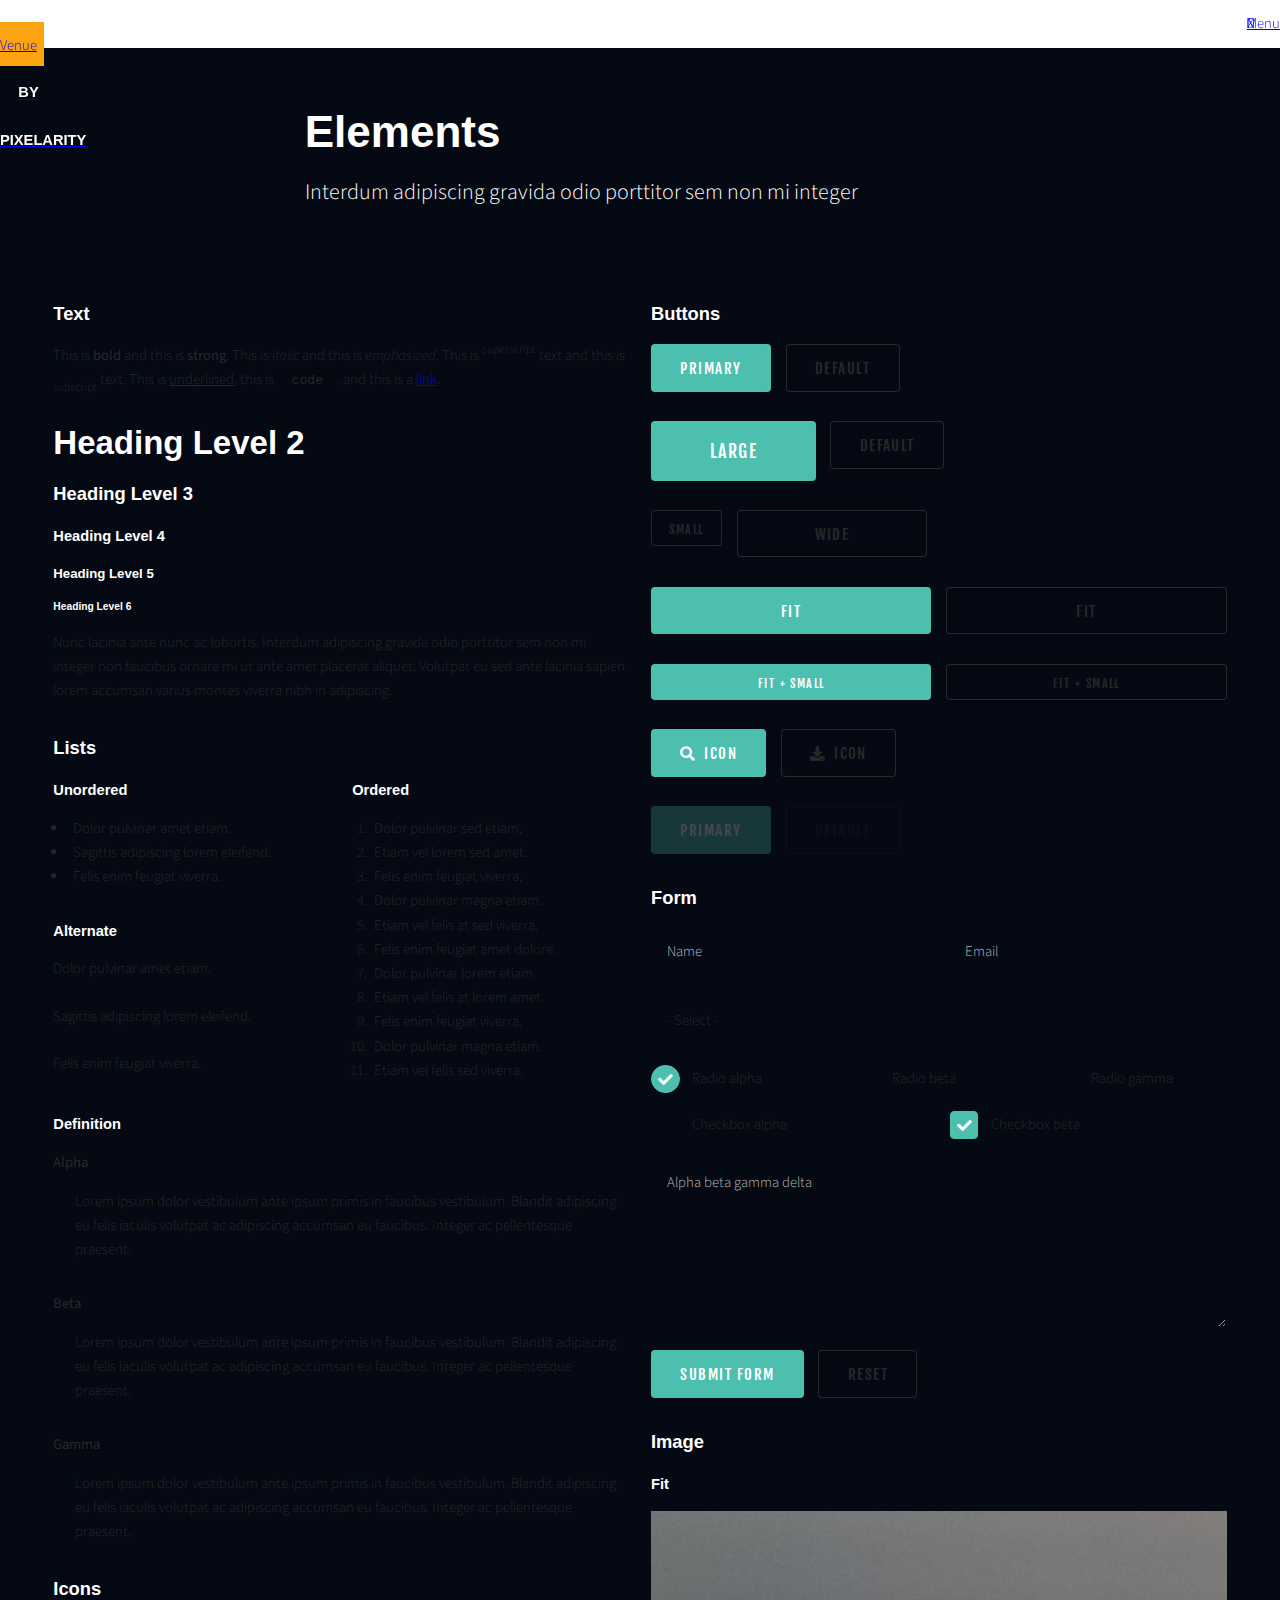
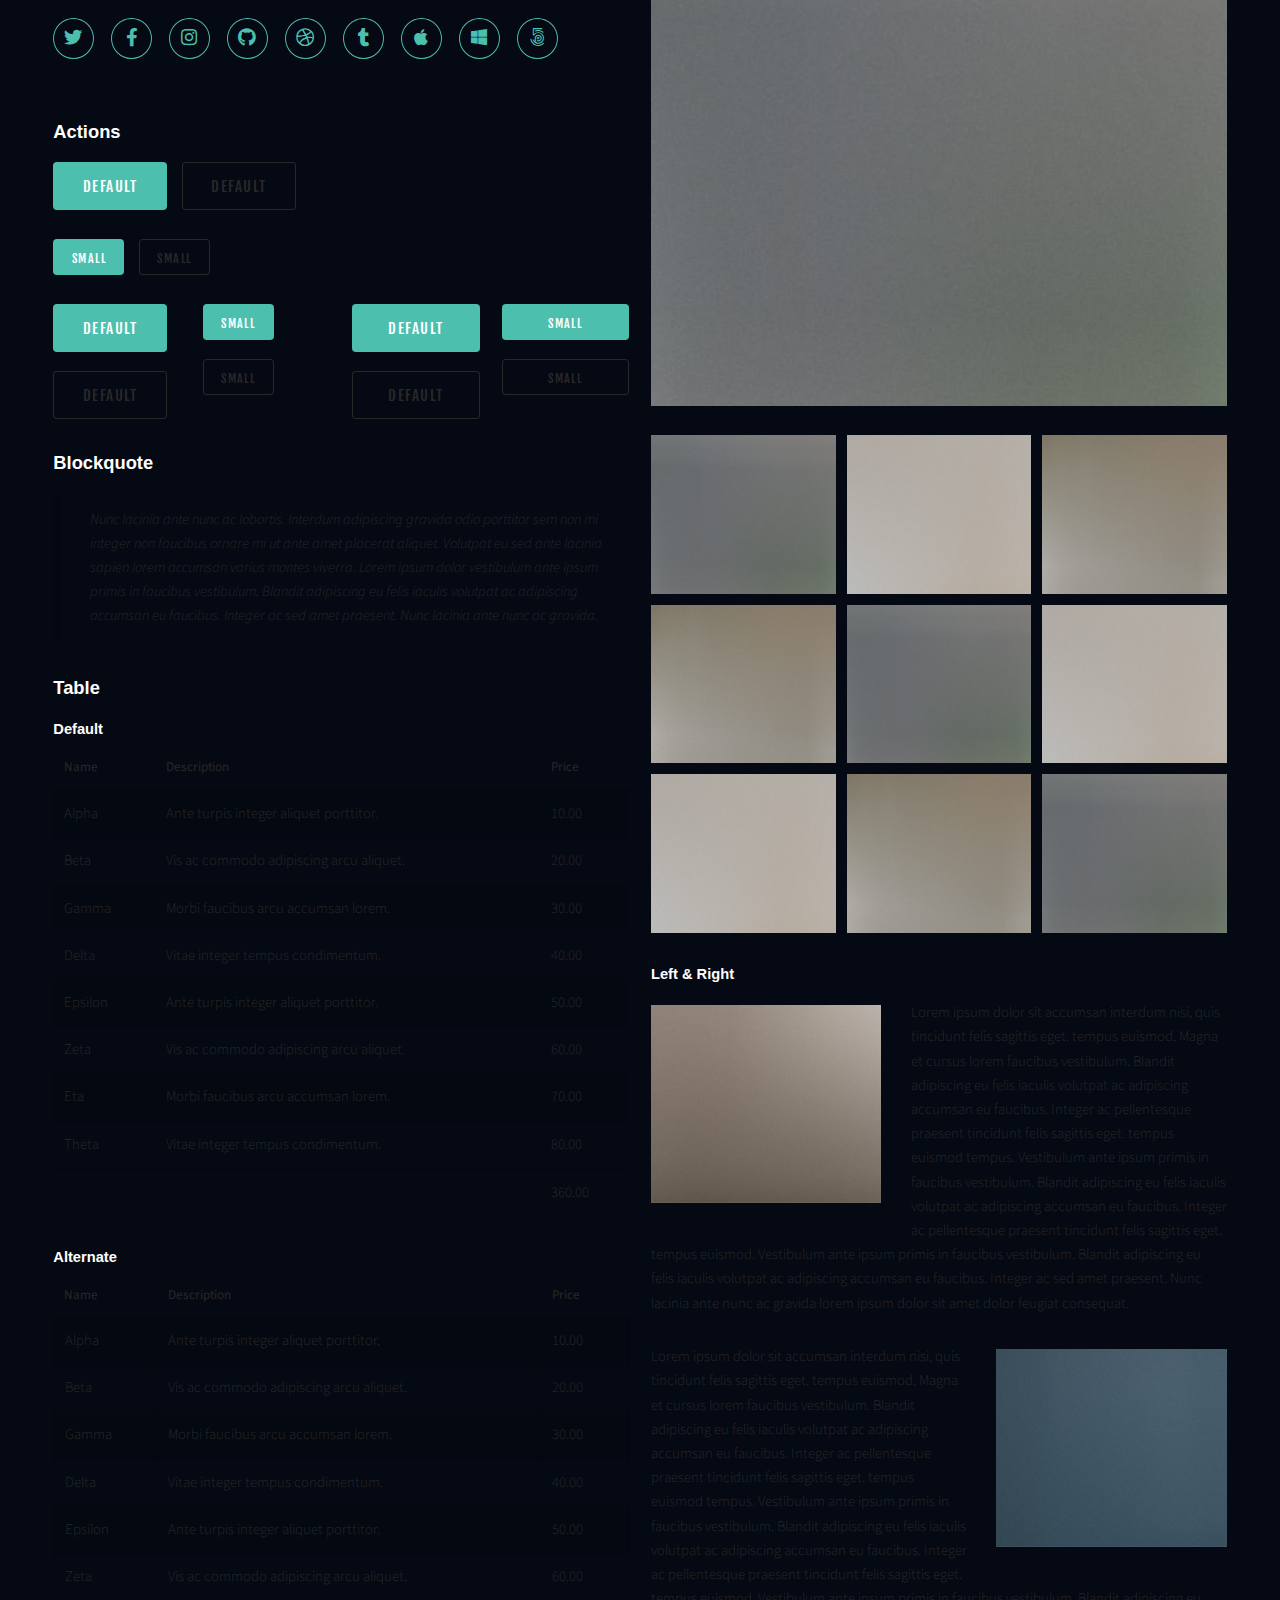
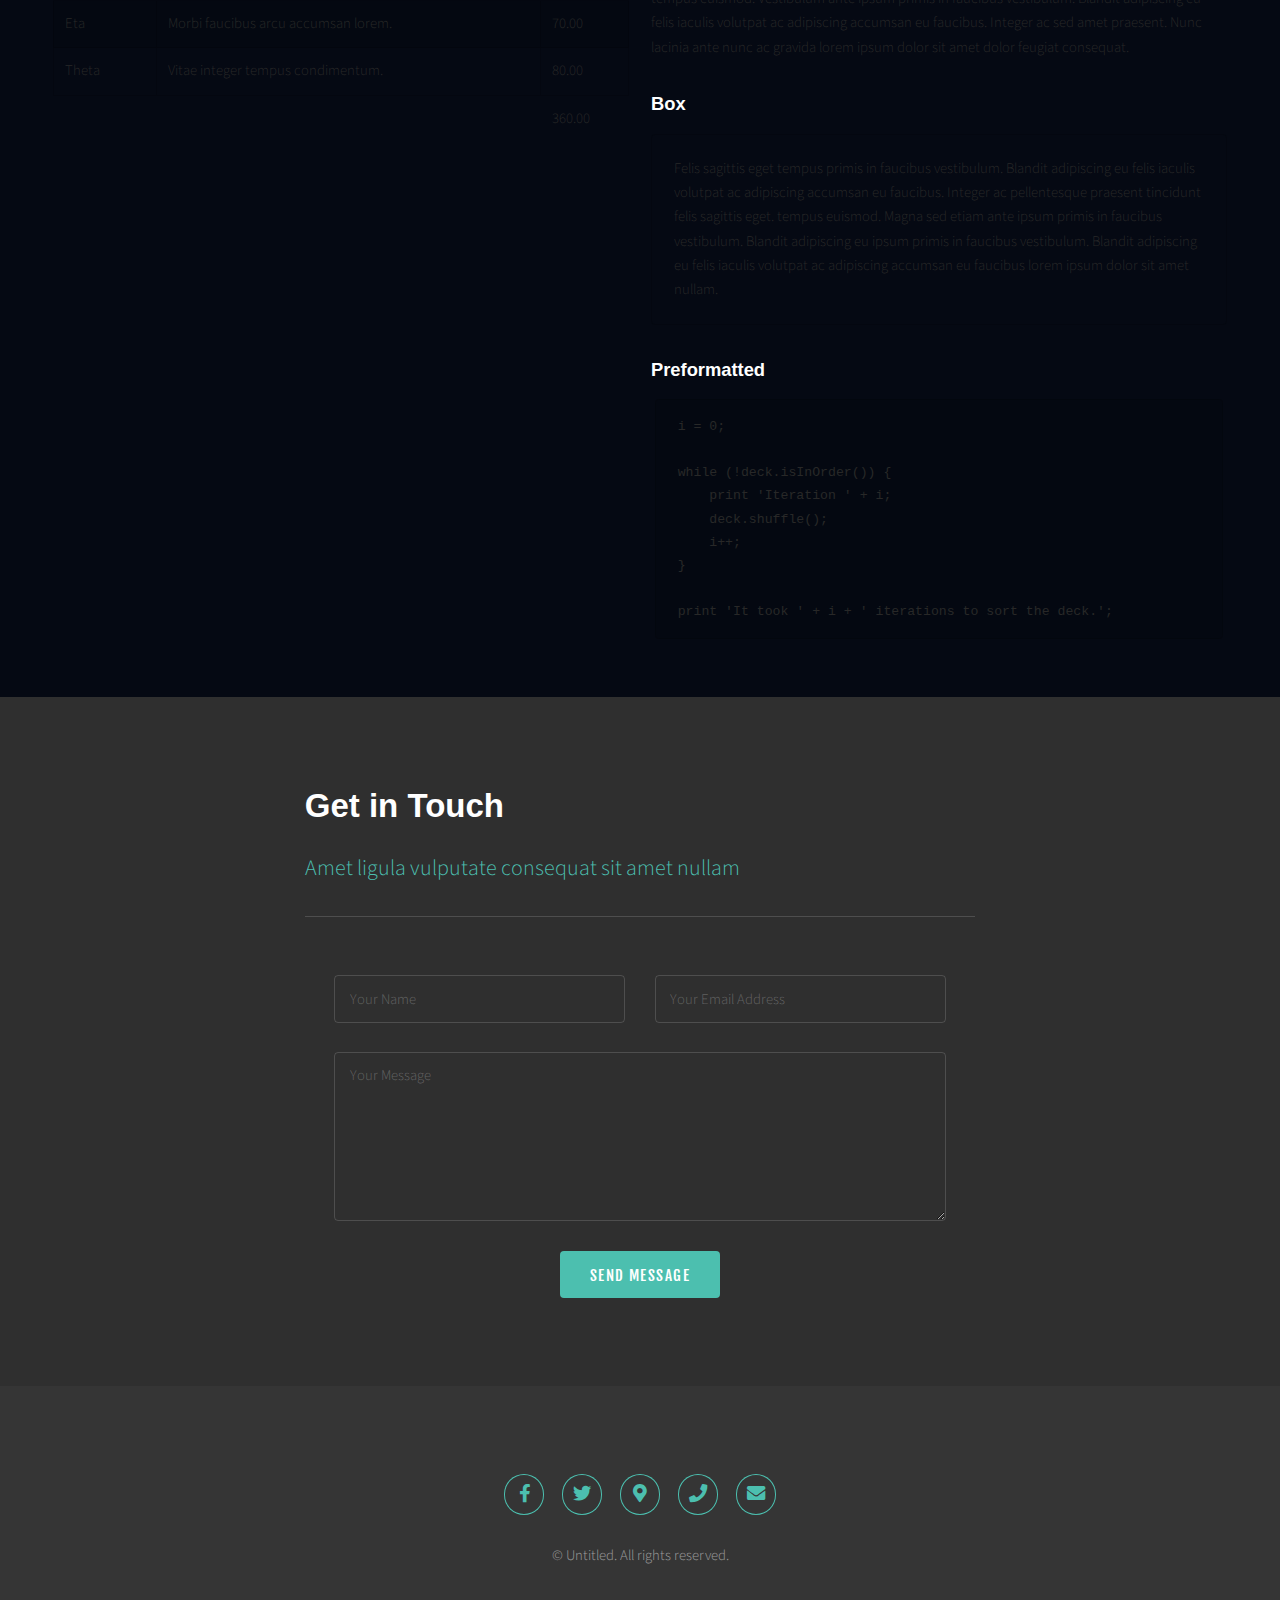
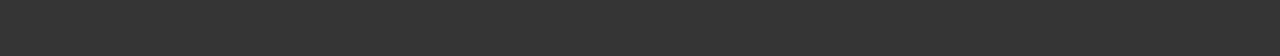
<file: elements.html>
<!DOCTYPE HTML>
<!--
	Venue by Pixelarity
	pixelarity.com | hello@pixelarity.com
	License: pixelarity.com/license
-->
<html>
	<head>
		<title>Untitled</title>
		<meta charset="utf-8" />
		<meta name="viewport" content="width=device-width, initial-scale=1, user-scalable=no" />
		<meta name="description" content="" />
		<meta name="keywords" content="" />
		<link rel="stylesheet" href="assets/css/main.css" />
	</head>
	<body class="is-preload">

		<!-- Header -->
			<header id="header">
				<a class="logo" href="index.html">Venue <span>by Pixelarity</span></a>
				<nav>
					<a href="#menu">Menu</a>
				</nav>
			</header>

		<!-- Nav -->
			<nav id="menu">
				<ul class="links">
					<li><a href="index.html">Home</a></li>
					<li><a href="generic.html">Generic</a></li>
					<li><a href="elements.html">Elements</a></li>
				</ul>
			</nav>

		<!-- Main -->
			<div id="main" class="Wrapper">
				<div class="inner">
					<header class="heading major">
						<h1>Elements</h1>
						<p>Interdum adipiscing gravida odio porttitor sem non mi integer</p>
					</header>

					<!-- Elements -->
						<div class="row">
							<div class="col-6 col-12-medium">

								<!-- Text -->
									<h3>Text</h3>
									<p>This is <b>bold</b> and this is <strong>strong</strong>. This is <i>italic</i> and this
									is <em>emphasized</em>.
									This is <sup>superscript</sup> text and this is <sub>subscript</sub> text.
									This is <u>underlined</u>, this is <code>code</code>, and this is a <a href="#">link</a>.</p>
									<h2>Heading Level 2</h2>
									<h3>Heading Level 3</h3>
									<h4>Heading Level 4</h4>
									<h5>Heading Level 5</h5>
									<h6>Heading Level 6</h6>
									<p>Nunc lacinia ante nunc ac lobortis. Interdum adipiscing gravida odio porttitor sem
									non mi integer non faucibus ornare mi ut ante amet placerat aliquet. Volutpat eu sed
									ante lacinia sapien lorem accumsan varius montes viverra nibh in adipiscing.</p>

								<!-- Lists -->
									<h3>Lists</h3>
									<div class="row">
										<div class="col-6 col-12-small">
											<h4>Unordered</h4>
											<ul>
												<li>Dolor pulvinar amet etiam.</li>
												<li>Sagittis adipiscing lorem eleifend.</li>
												<li>Felis enim feugiat viverra.</li>
											</ul>
											<h4>Alternate</h4>
											<ul class="alt">
												<li>Dolor pulvinar amet etiam.</li>
												<li>Sagittis adipiscing lorem eleifend.</li>
												<li>Felis enim feugiat viverra.</li>
											</ul>
										</div>
										<div class="col-6 col-12-small">
											<h4>Ordered</h4>
											<ol>
												<li>Dolor pulvinar sed etiam.</li>
												<li>Etiam vel lorem sed amet.</li>
												<li>Felis enim feugiat viverra.</li>
												<li>Dolor pulvinar magna etiam.</li>
												<li>Etiam vel felis at sed viverra.</li>
												<li>Felis enim feugiat amet dolore.</li>
												<li>Dolor pulvinar lorem etiam.</li>
												<li>Etiam vel felis at lorem amet.</li>
												<li>Felis enim feugiat viverra.</li>
												<li>Dolor pulvinar magna etiam.</li>
												<li>Etiam vel felis sed viverra.</li>
											</ol>
										</div>
									</div>
									<h4>Definition</h4>
									<dl>
										<dt>Alpha</dt>
										<dd>
											<p>Lorem ipsum dolor vestibulum ante ipsum primis in faucibus vestibulum.
											Blandit adipiscing eu felis iaculis volutpat ac adipiscing accumsan eu faucibus.
											Integer ac pellentesque praesent.</p>
										</dd>
										<dt>Beta</dt>
										<dd>
											<p>Lorem ipsum dolor vestibulum ante ipsum primis in faucibus vestibulum.
											Blandit adipiscing eu felis iaculis volutpat ac adipiscing accumsan eu faucibus.
											Integer ac pellentesque praesent.</p>
										</dd>
										<dt>Gamma</dt>
										<dd>
											<p>Lorem ipsum dolor vestibulum ante ipsum primis in faucibus vestibulum.
											Blandit adipiscing eu felis iaculis volutpat ac adipiscing accumsan eu faucibus.
											Integer ac pellentesque praesent.</p>
										</dd>
									</dl>

								<!-- Icons -->
									<h3>Icons</h3>
									<ul class="icons">
										<li><a href="#" class="icon brands fa-twitter"><span class="label">Twitter</span></a></li>
										<li><a href="#" class="icon brands fa-facebook-f"><span class="label">Facebook</span></a></li>
										<li><a href="#" class="icon brands fa-instagram"><span class="label">Instagram</span></a></li>
										<li><a href="#" class="icon brands fa-github"><span class="label">Github</span></a></li>
										<li><a href="#" class="icon brands fa-dribbble"><span class="label">Dribbble</span></a></li>
										<li><a href="#" class="icon brands fa-tumblr"><span class="label">Tumblr</span></a></li>
										<li><a href="#" class="icon brands fa-apple"><span class="label">Apple</span></a></li>
										<li><a href="#" class="icon brands fa-windows"><span class="label">Windows</span></a></li>
										<li><a href="#" class="icon brands fa-500px"><span class="label">500px</span></a></li>
									</ul>

								<!-- Actions -->
									<h3>Actions</h3>
									<ul class="actions">
										<li><a href="#" class="button primary">Default</a></li>
										<li><a href="#" class="button">Default</a></li>
									</ul>
									<ul class="actions">
										<li><a href="#" class="button primary small">Small</a></li>
										<li><a href="#" class="button small">Small</a></li>
									</ul>
									<div class="row">
										<div class="col-3 col-12-small">
											<ul class="actions stacked">
												<li><a href="#" class="button primary">Default</a></li>
												<li><a href="#" class="button">Default</a></li>
											</ul>
										</div>
										<div class="col-3 col-12-small">
											<ul class="actions stacked">
												<li><a href="#" class="button primary small">Small</a></li>
												<li><a href="#" class="button small">Small</a></li>
											</ul>
										</div>
										<div class="col-3 col-12-small">
											<ul class="actions stacked">
												<li><a href="#" class="button primary fit">Default</a></li>
												<li><a href="#" class="button fit">Default</a></li>
											</ul>
										</div>
										<div class="col-3 col-12-small">
											<ul class="actions stacked">
												<li><a href="#" class="button primary small fit">Small</a></li>
												<li><a href="#" class="button small fit">Small</a></li>
											</ul>
										</div>
									</div>

								<!-- Blockquote -->
									<h3>Blockquote</h3>
									<blockquote>Nunc lacinia ante nunc ac lobortis. Interdum adipiscing gravida odio
									porttitor sem non mi integer non faucibus ornare mi ut ante amet placerat aliquet.
									Volutpat eu sed ante lacinia sapien lorem accumsan varius montes viverra. Lorem ipsum
									dolor vestibulum ante ipsum primis in faucibus vestibulum. Blandit adipiscing eu felis
									iaculis volutpat ac adipiscing accumsan eu faucibus. Integer ac sed amet praesent. Nunc
									lacinia ante nunc ac gravida.</blockquote>

								<!-- Table -->
									<h3>Table</h3>
									<h4>Default</h4>
									<div class="table-wrapper">
										<table>
											<thead>
												<tr>
													<th>Name</th>
													<th>Description</th>
													<th>Price</th>
												</tr>
											</thead>
											<tbody>
												<tr>
													<td>Alpha</td>
													<td>Ante turpis integer aliquet porttitor.</td>
													<td>10.00</td>
												</tr>
												<tr>
													<td>Beta</td>
													<td>Vis ac commodo adipiscing arcu aliquet.</td>
													<td>20.00</td>
												</tr>
												<tr>
													<td>Gamma</td>
													<td>Morbi faucibus arcu accumsan lorem.</td>
													<td>30.00</td>
												</tr>
												<tr>
													<td>Delta</td>
													<td>Vitae integer tempus condimentum.</td>
													<td>40.00</td>
												</tr>
												<tr>
													<td>Epsilon</td>
													<td>Ante turpis integer aliquet porttitor.</td>
													<td>50.00</td>
												</tr>
												<tr>
													<td>Zeta</td>
													<td>Vis ac commodo adipiscing arcu aliquet.</td>
													<td>60.00</td>
												</tr>
												<tr>
													<td>Eta</td>
													<td>Morbi faucibus arcu accumsan lorem.</td>
													<td>70.00</td>
												</tr>
												<tr>
													<td>Theta</td>
													<td>Vitae integer tempus condimentum.</td>
													<td>80.00</td>
												</tr>
											</tbody>
											<tfoot>
												<tr>
													<td colspan="2"></td>
													<td>360.00</td>
												</tr>
											</tfoot>
										</table>
									</div>
									<h4>Alternate</h4>
									<div class="table-wrapper">
										<table class="alt">
											<thead>
												<tr>
													<th>Name</th>
													<th>Description</th>
													<th>Price</th>
												</tr>
											</thead>
											<tbody>
												<tr>
													<td>Alpha</td>
													<td>Ante turpis integer aliquet porttitor.</td>
													<td>10.00</td>
												</tr>
												<tr>
													<td>Beta</td>
													<td>Vis ac commodo adipiscing arcu aliquet.</td>
													<td>20.00</td>
												</tr>
												<tr>
													<td>Gamma</td>
													<td>Morbi faucibus arcu accumsan lorem.</td>
													<td>30.00</td>
												</tr>
												<tr>
													<td>Delta</td>
													<td>Vitae integer tempus condimentum.</td>
													<td>40.00</td>
												</tr>
												<tr>
													<td>Epsilon</td>
													<td>Ante turpis integer aliquet porttitor.</td>
													<td>50.00</td>
												</tr>
												<tr>
													<td>Zeta</td>
													<td>Vis ac commodo adipiscing arcu aliquet.</td>
													<td>60.00</td>
												</tr>
												<tr>
													<td>Eta</td>
													<td>Morbi faucibus arcu accumsan lorem.</td>
													<td>70.00</td>
												</tr>
												<tr>
													<td>Theta</td>
													<td>Vitae integer tempus condimentum.</td>
													<td>80.00</td>
												</tr>
											</tbody>
											<tfoot>
												<tr>
													<td colspan="2"></td>
													<td>360.00</td>
												</tr>
											</tfoot>
										</table>
									</div>

							</div>
							<div class="col-6 col-12-medium">

								<!-- Buttons -->
									<h3>Buttons</h3>
									<ul class="actions">
										<li><a href="#" class="button primary">Primary</a></li>
										<li><a href="#" class="button">Default</a></li>
									</ul>
									<ul class="actions">
										<li><a href="#" class="button primary large">Large</a></li>
										<li><a href="#" class="button">Default</a></li>
									</ul>
									<ul class="actions">
										<li><a href="#" class="button small">Small</a></li>
										<li><a href="#" class="button wide">Wide</a></li>
									</ul>
									<ul class="actions fit">
										<li><a href="#" class="button primary fit">Fit</a></li>
										<li><a href="#" class="button fit">Fit</a></li>
									</ul>
									<ul class="actions fit">
										<li><a href="#" class="button primary fit small">Fit + Small</a></li>
										<li><a href="#" class="button fit small">Fit + Small</a></li>
									</ul>
									<ul class="actions">
										<li><a href="#" class="button primary icon solid fa-search">Icon</a></li>
										<li><a href="#" class="button icon solid fa-download">Icon</a></li>
									</ul>
									<ul class="actions">
										<li><span class="button primary disabled">Primary</span></li>
										<li><span class="button disabled">Default</span></li>
									</ul>

								<!-- Form -->
									<h3>Form</h3>
									<form method="post" action="#" class="elements">
										<div class="row gtr-uniform">
											<div class="col-6 col-12-xsmall">
												<input type="text" name="demo-name" id="demo-name" value="" placeholder="Name" />
											</div>
											<div class="col-6 col-12-xsmall">
												<input type="email" name="demo-email" id="demo-email" value="" placeholder="Email" />
											</div>
											<!-- Break -->
											<div class="col-12">
												<select name="demo-category" id="demo-category">
													<option value="">- Select -</option>
													<option value="alpha">Option alpha</option>
													<option value="beta">Option beta</option>
													<option value="gamma">Option gamma</option>
													<option value="delta">Option delta</option>
													<option value="epsilon">Option epsilon</option>
													<option value="zeta">Option zeta</option>
													<option value="eta">Option eta</option>
													<option value="theta">Option theta</option>
												</select>
											</div>
											<!-- Break -->
											<div class="col-4 col-12-small">
												<input type="radio" id="demo-radio-alpha" name="demo-radio" checked>
												<label for="demo-radio-alpha">Radio alpha</label>
											</div>
											<div class="col-4 col-12-small">
												<input type="radio" id="demo-radio-beta" name="demo-radio">
												<label for="demo-radio-beta">Radio beta</label>
											</div>
											<div class="col-4 col-12-small">
												<input type="radio" id="demo-radio-gamma" name="demo-radio">
												<label for="demo-radio-gamma">Radio gamma</label>
											</div>
											<!-- Break -->
											<div class="col-6 col-12-small">
												<input type="checkbox" id="demo-checkbox-alpha" name="demo-checkbox-alpha">
												<label for="demo-checkbox-alpha">Checkbox alpha</label>
											</div>
											<div class="col-6 col-12-small">
												<input type="checkbox" id="demo-checkbox-beta" name="demo-checkbox-beta" checked>
												<label for="demo-checkbox-beta">Checkbox beta</label>
											</div>
											<!-- Break -->
											<div class="col-12">
												<textarea name="demo-textarea" id="demo-textarea" placeholder="Alpha beta gamma delta" rows="6"></textarea>
											</div>
											<!-- Break -->
											<div class="col-12">
												<ul class="actions">
													<li><input type="submit" value="Submit Form" class="primary" /></li>
													<li><input type="reset" value="Reset" /></li>
												</ul>
											</div>
										</div>
									</form>

								<!-- Image -->
									<h3>Image</h3>
									<h4>Fit</h4>
									<span class="image fit"><img src="images/pic01.jpg" alt="" /></span>
									<div class="box alt">
										<div class="row gtr-50 gtr-uniform">
											<div class="col-4"><span class="image fit"><img src="images/pic01.jpg" alt="" /></span></div>
											<div class="col-4"><span class="image fit"><img src="images/pic02.jpg" alt="" /></span></div>
											<div class="col-4"><span class="image fit"><img src="images/pic03.jpg" alt="" /></span></div>
											<!-- Break -->
											<div class="col-4"><span class="image fit"><img src="images/pic03.jpg" alt="" /></span></div>
											<div class="col-4"><span class="image fit"><img src="images/pic01.jpg" alt="" /></span></div>
											<div class="col-4"><span class="image fit"><img src="images/pic02.jpg" alt="" /></span></div>
											<!-- Break -->
											<div class="col-4"><span class="image fit"><img src="images/pic02.jpg" alt="" /></span></div>
											<div class="col-4"><span class="image fit"><img src="images/pic03.jpg" alt="" /></span></div>
											<div class="col-4"><span class="image fit"><img src="images/pic01.jpg" alt="" /></span></div>
										</div>
									</div>
									<h4>Left &amp; Right</h4>
									<p>
										<span class="image left"><img src="images/pic04.jpg" alt="" /></span>
										Lorem ipsum dolor sit accumsan interdum nisi, quis tincidunt felis sagittis eget.
										tempus euismod. Magna et cursus lorem faucibus vestibulum. Blandit adipiscing eu
										felis iaculis volutpat ac adipiscing accumsan eu faucibus. Integer ac pellentesque
										praesent tincidunt felis sagittis eget. tempus euismod tempus. Vestibulum ante ipsum
										primis in faucibus vestibulum. Blandit adipiscing eu felis iaculis volutpat ac
										adipiscing accumsan eu faucibus. Integer ac pellentesque praesent tincidunt felis
										sagittis eget. tempus euismod. Vestibulum ante ipsum primis in faucibus vestibulum.
										Blandit adipiscing eu felis iaculis volutpat ac adipiscing accumsan eu faucibus.
										Integer ac sed amet praesent. Nunc lacinia ante nunc ac gravida lorem ipsum dolor
										sit amet dolor feugiat consequat.
									</p>
									<p>
										<span class="image right"><img src="images/pic05.jpg" alt="" /></span>
										Lorem ipsum dolor sit accumsan interdum nisi, quis tincidunt felis sagittis eget.
										tempus euismod. Magna et cursus lorem faucibus vestibulum. Blandit adipiscing eu
										felis iaculis volutpat ac adipiscing accumsan eu faucibus. Integer ac pellentesque
										praesent tincidunt felis sagittis eget. tempus euismod tempus. Vestibulum ante ipsum
										primis in faucibus vestibulum. Blandit adipiscing eu felis iaculis volutpat ac
										adipiscing accumsan eu faucibus. Integer ac pellentesque praesent tincidunt felis
										sagittis eget. tempus euismod. Vestibulum ante ipsum primis in faucibus vestibulum.
										Blandit adipiscing eu felis iaculis volutpat ac adipiscing accumsan eu faucibus.
										Integer ac sed amet praesent. Nunc lacinia ante nunc ac gravida lorem ipsum dolor
										sit amet dolor feugiat consequat.
									</p>

								<!-- Box -->
									<h3>Box</h3>
									<div class="box">
										<p>Felis sagittis eget tempus primis in faucibus vestibulum. Blandit adipiscing eu
										felis iaculis volutpat ac adipiscing accumsan eu faucibus. Integer ac pellentesque
										praesent tincidunt felis sagittis eget. tempus euismod. Magna sed etiam ante ipsum
										primis in faucibus vestibulum. Blandit adipiscing eu ipsum primis in faucibus
										vestibulum. Blandit adipiscing eu felis iaculis volutpat ac adipiscing accumsan eu
										faucibus lorem ipsum dolor sit amet nullam.</p>
									</div>

								<!-- Preformatted Code -->
									<h3>Preformatted</h3>
									<pre><code>i = 0;

while (!deck.isInOrder()) {
    print 'Iteration ' + i;
    deck.shuffle();
    i++;
}

print 'It took ' + i + ' iterations to sort the deck.';
</code></pre>

							</div>
						</div>
				</div>
			</div>

		<!-- Contact -->
			<section class="wrapper style2">
				<div class="inner narrow">
					<header class="heading major">
						<h2>Get in Touch</h2>
						<p>Amet ligula vulputate consequat sit amet nullam</p>
					</header>
					<form action="#" method="post">
						<div class="field half">
							<input name="name" id="name" placeholder="Your Name" type="text" />
						</div>
						<div class="field half">
							<input name="email" id="email" placeholder="Your Email Address" type="email" />
						</div>
						<div class="field">
							<textarea name="message" id="message" rows="6" placeholder="Your Message"></textarea>
						</div>
						<div class="field">
							<ul class="actions special">
								<li><button class="button primary" type="submit">Send Message</button></li>
							</ul>
						</div>
					</form>
				</div>
			</section>

		<!-- Footer -->
			<section id="footer">
				<div class="inner">
					<ul class="icons">
						<li><a href="#" class="icon brands fa-facebook-f"><span class="label">Facebook</span></a></li>
						<li><a href="#" class="icon brands fa-twitter"><span class="label">Twitter</span></a></li>
						<li><a href="#" class="icon solid fa-map-marker-alt"><span class="label">Location</span></a></li>
						<li><a href="#" class="icon solid fa-phone"><span class="label">Phone</span></a></li>
						<li><a href="#" class="icon solid fa-envelope"><span class="label">Email</span></a></li>
					</ul>
				</div>
				<div class="copyright">
					&copy; Untitled. All rights reserved.
				</div>
			</section>

		<!-- Scripts -->
			<script src="assets/js/jquery.min.js"></script>
			<script src="assets/js/browser.min.js"></script>
			<script src="assets/js/breakpoints.min.js"></script>
			<script src="assets/js/util.js"></script>
			<script src="assets/js/main.js"></script>

	</body>
</html>
</file>
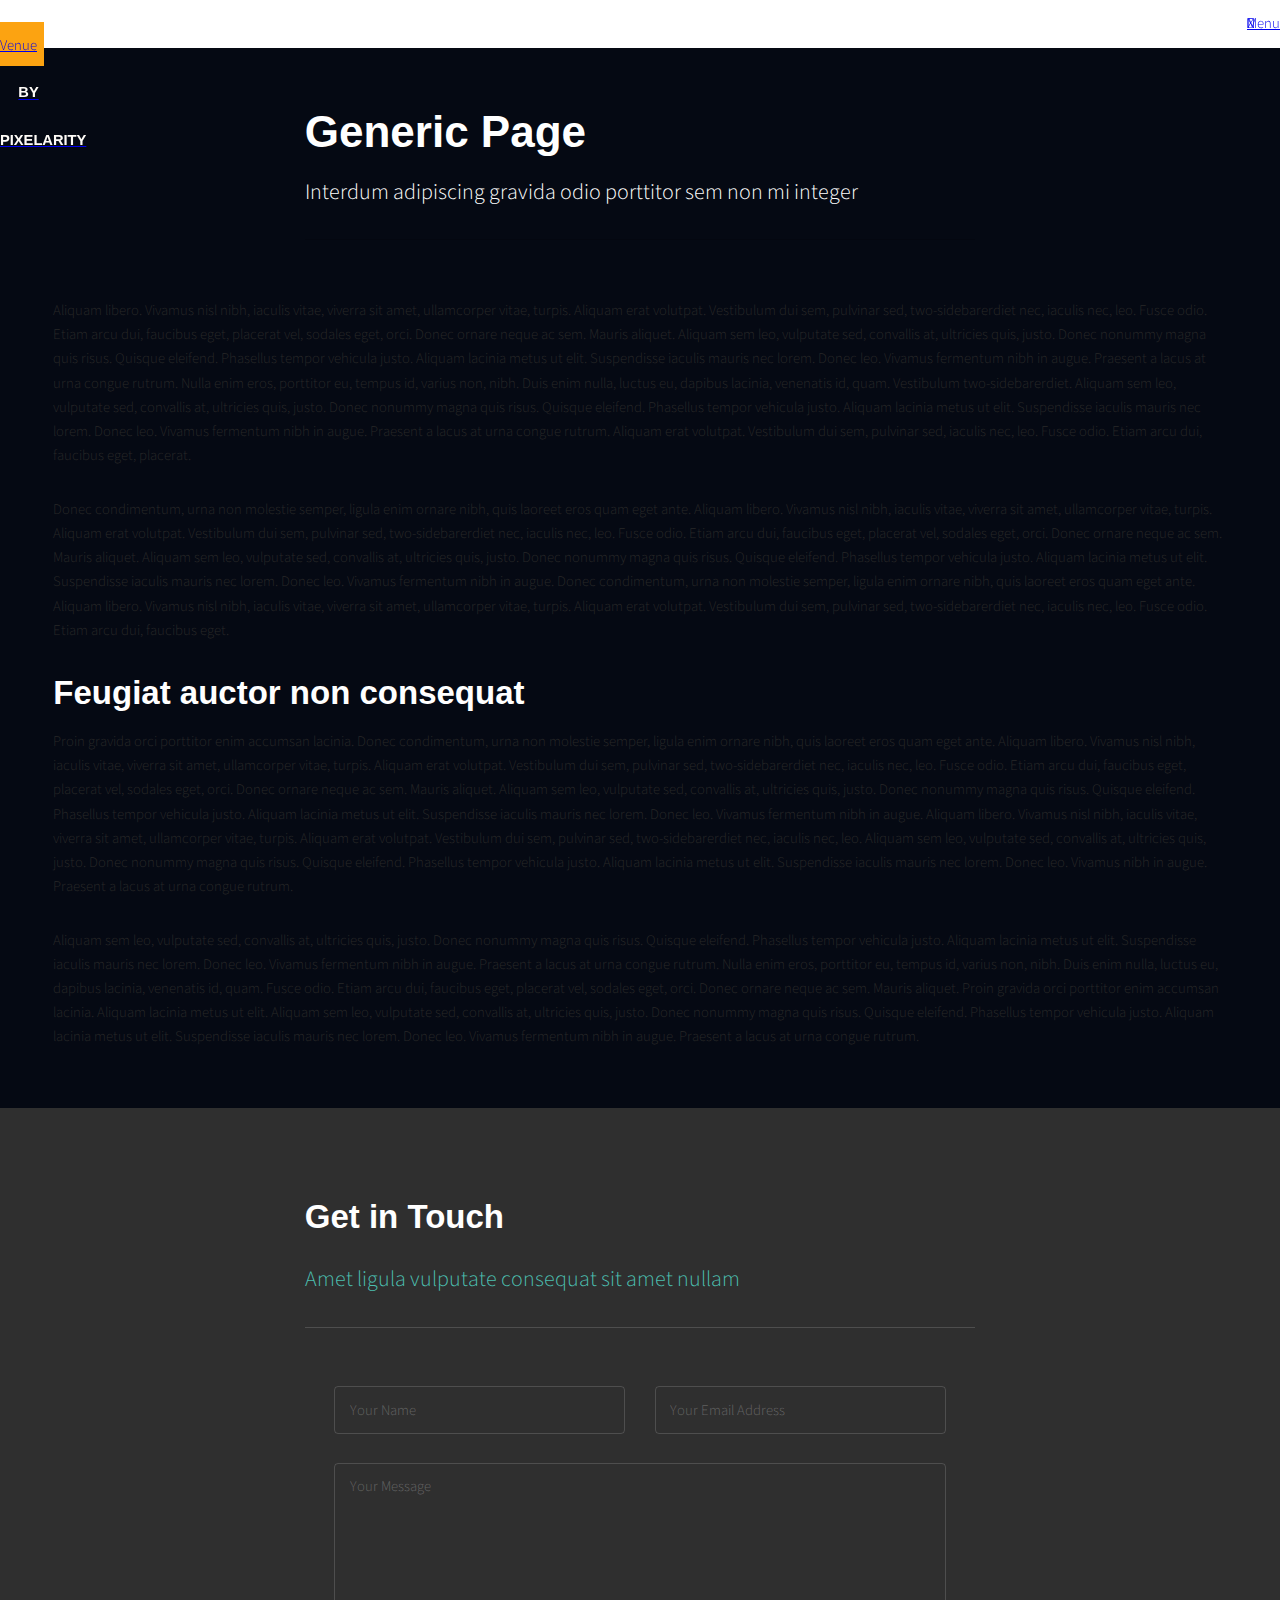
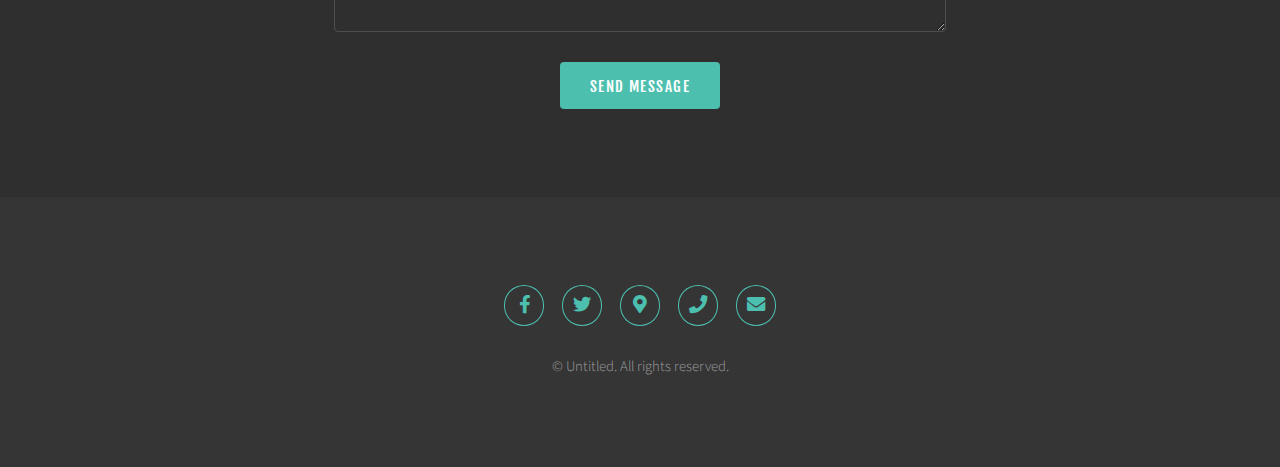
<file: generic.html>
<!DOCTYPE HTML>
<!--
	Venue by Pixelarity
	pixelarity.com | hello@pixelarity.com
	License: pixelarity.com/license
-->
<html>
	<head>
		<title>Untitled</title>
		<meta charset="utf-8" />
		<meta name="viewport" content="width=device-width, initial-scale=1, user-scalable=no" />
		<meta name="description" content="" />
		<meta name="keywords" content="" />
		<link rel="stylesheet" href="assets/css/main.css" />
	</head>
	<body class="is-preload">

		<!-- Header -->
			<header id="header">
				<a class="logo" href="index.html">Venue <span>by Pixelarity</span></a>
				<nav>
					<a href="#menu">Menu</a>
				</nav>
			</header>

		<!-- Nav -->
			<nav id="menu">
				<ul class="links">
					<li><a href="index.html">Home</a></li>
					<li><a href="generic.html">Generic</a></li>
					<li><a href="elements.html">Elements</a></li>
				</ul>
			</nav>

		<!-- Main -->
			<div id="main" class="wrapper">
				<div class="inner">
					<header class="heading major">
						<h1>Generic Page</h1>
						<p>Interdum adipiscing gravida odio porttitor sem non mi integer</p>
					</header>
					<p>Aliquam libero. Vivamus nisl nibh, iaculis vitae, viverra sit amet, ullamcorper vitae, turpis. Aliquam erat volutpat. Vestibulum dui sem, pulvinar sed, two-sidebarerdiet nec, iaculis nec, leo. Fusce odio. Etiam arcu dui, faucibus eget, placerat vel, sodales eget, orci. Donec ornare neque ac sem. Mauris aliquet. Aliquam sem leo, vulputate sed, convallis at, ultricies quis, justo. Donec nonummy magna quis risus. Quisque eleifend. Phasellus tempor vehicula justo. Aliquam lacinia metus ut elit. Suspendisse iaculis mauris nec lorem. Donec leo. Vivamus fermentum nibh in augue. Praesent a lacus at urna congue rutrum. Nulla enim eros, porttitor eu, tempus id, varius non, nibh. Duis enim nulla, luctus eu, dapibus lacinia, venenatis id, quam. Vestibulum two-sidebarerdiet. Aliquam sem leo, vulputate sed, convallis at, ultricies quis, justo. Donec nonummy magna quis risus. Quisque eleifend. Phasellus tempor vehicula justo. Aliquam lacinia metus ut elit. Suspendisse iaculis mauris nec lorem. Donec leo. Vivamus fermentum nibh in augue. Praesent a lacus at urna congue rutrum. Aliquam erat volutpat. Vestibulum dui sem, pulvinar sed, iaculis nec, leo. Fusce odio. Etiam arcu dui, faucibus eget, placerat.</p>
					<p>Donec condimentum, urna non molestie semper, ligula enim ornare nibh, quis laoreet eros quam eget ante. Aliquam libero. Vivamus nisl nibh, iaculis vitae, viverra sit amet, ullamcorper vitae, turpis. Aliquam erat volutpat. Vestibulum dui sem, pulvinar sed, two-sidebarerdiet nec, iaculis nec, leo. Fusce odio. Etiam arcu dui, faucibus eget, placerat vel, sodales eget, orci. Donec ornare neque ac sem. Mauris aliquet. Aliquam sem leo, vulputate sed, convallis at, ultricies quis, justo. Donec nonummy magna quis risus. Quisque eleifend. Phasellus tempor vehicula justo. Aliquam lacinia metus ut elit. Suspendisse iaculis mauris nec lorem. Donec leo. Vivamus fermentum nibh in augue. Donec condimentum, urna non molestie semper, ligula enim ornare nibh, quis laoreet eros quam eget ante. Aliquam libero. Vivamus nisl nibh, iaculis vitae, viverra sit amet, ullamcorper vitae, turpis. Aliquam erat volutpat. Vestibulum dui sem, pulvinar sed, two-sidebarerdiet nec, iaculis nec, leo. Fusce odio. Etiam arcu dui, faucibus eget.</p>
					<h2>Feugiat auctor non consequat</h2>
					<p>Proin gravida orci porttitor enim accumsan lacinia. Donec condimentum, urna non molestie semper, ligula enim ornare nibh, quis laoreet eros quam eget ante. Aliquam libero. Vivamus nisl nibh, iaculis vitae, viverra sit amet, ullamcorper vitae, turpis. Aliquam erat volutpat. Vestibulum dui sem, pulvinar sed, two-sidebarerdiet nec, iaculis nec, leo. Fusce odio. Etiam arcu dui, faucibus eget, placerat vel, sodales eget, orci. Donec ornare neque ac sem. Mauris aliquet. Aliquam sem leo, vulputate sed, convallis at, ultricies quis, justo. Donec nonummy magna quis risus. Quisque eleifend. Phasellus tempor vehicula justo. Aliquam lacinia metus ut elit. Suspendisse iaculis mauris nec lorem. Donec leo. Vivamus fermentum nibh in augue. Aliquam libero. Vivamus nisl nibh, iaculis vitae, viverra sit amet, ullamcorper vitae, turpis. Aliquam erat volutpat. Vestibulum dui sem, pulvinar sed, two-sidebarerdiet nec, iaculis nec, leo. Aliquam sem leo, vulputate sed, convallis at, ultricies quis, justo. Donec nonummy magna quis risus. Quisque eleifend. Phasellus tempor vehicula justo. Aliquam lacinia metus ut elit. Suspendisse iaculis mauris nec lorem. Donec leo. Vivamus nibh in augue. Praesent a lacus at urna congue rutrum.</p>
					<p>Aliquam sem leo, vulputate sed, convallis at, ultricies quis, justo. Donec nonummy magna quis risus. Quisque eleifend. Phasellus tempor vehicula justo. Aliquam lacinia metus ut elit. Suspendisse iaculis mauris nec lorem. Donec leo. Vivamus fermentum nibh in augue. Praesent a lacus at urna congue rutrum. Nulla enim eros, porttitor eu, tempus id, varius non, nibh. Duis enim nulla, luctus eu, dapibus lacinia, venenatis id, quam. Fusce odio. Etiam arcu dui, faucibus eget, placerat vel, sodales eget, orci. Donec ornare neque ac sem. Mauris aliquet. Proin gravida orci porttitor enim accumsan lacinia. Aliquam lacinia metus ut elit. Aliquam sem leo, vulputate sed, convallis at, ultricies quis, justo. Donec nonummy magna quis risus. Quisque eleifend. Phasellus tempor vehicula justo. Aliquam lacinia metus ut elit. Suspendisse iaculis mauris nec lorem. Donec leo. Vivamus fermentum nibh in augue. Praesent a lacus at urna congue rutrum.</p>
				</div>
			</div>

		<!-- Contact -->
			<section class="wrapper style2">
				<div class="inner narrow">
					<header class="heading major">
						<h2>Get in Touch</h2>
						<p>Amet ligula vulputate consequat sit amet nullam</p>
					</header>
					<form action="#" method="post">
						<div class="field half">
							<input name="name" id="name" placeholder="Your Name" type="text" />
						</div>
						<div class="field half">
							<input name="email" id="email" placeholder="Your Email Address" type="email" />
						</div>
						<div class="field">
							<textarea name="message" id="message" rows="6" placeholder="Your Message"></textarea>
						</div>
						<div class="field">
							<ul class="actions special">
								<li><button class="button primary" type="submit">Send Message</button></li>
							</ul>
						</div>
					</form>
				</div>
			</section>

		<!-- Footer -->
			<section id="footer">
				<div class="inner">
					<ul class="icons">
						<li><a href="#" class="icon brands fa-facebook-f"><span class="label">Facebook</span></a></li>
						<li><a href="#" class="icon brands fa-twitter"><span class="label">Twitter</span></a></li>
						<li><a href="#" class="icon solid fa-map-marker-alt"><span class="label">Location</span></a></li>
						<li><a href="#" class="icon solid fa-phone"><span class="label">Phone</span></a></li>
						<li><a href="#" class="icon solid fa-envelope"><span class="label">Email</span></a></li>
					</ul>
				</div>
				<div class="copyright">
					&copy; Untitled. All rights reserved.
				</div>
			</section>

		<!-- Scripts -->
			<script src="assets/js/jquery.min.js"></script>
			<script src="assets/js/browser.min.js"></script>
			<script src="assets/js/breakpoints.min.js"></script>
			<script src="assets/js/util.js"></script>
			<script src="assets/js/main.js"></script>

	</body>
</html>
</file>
<file: assets/css/main.css>
@import url(fontawesome-all.min.css);
@import url("https://fonts.googleapis.com/css?family=Fjalla+One|Source+Sans+Pro:300,400");

/*
	Venue by Pixelarity
	pixelarity.com | hello@pixelarity.com
	License: pixelarity.com/license
*/

html,
body,
div,
span,
applet,
object,
iframe,
h1,
h2,
h3,
h4,
h5,
h6,
p,
blockquote,
pre,
a,
abbr,
acronym,
address,
big,
cite,
code,
del,
dfn,
em,
img,
ins,
kbd,
q,
s,
samp,
small,
strike,
strong,
sub,
sup,
tt,
var,
b,
u,
i,
center,
dl,
dt,
dd,
ol,
ul,
li,
fieldset,
form,
label,
legend,
table,
caption,
tbody,
tfoot,
thead,
tr,
th,
td,
article,
aside,
canvas,
details,
embed,
figure,
figcaption,
footer,
header,
hgroup,
menu,
nav,
output,
ruby,
section,
summary,
time,
mark,
audio,
video {
  margin: 0;
  padding: 0;
  border: 0;
  font-size: 100%;
  font: inherit;
  vertical-align: baseline;
}

article,
aside,
details,
figcaption,
figure,
footer,
header,
hgroup,
menu,
nav,
section {
  display: block;
}

body {
  line-height: 1;
}

ol,
ul {
  list-style: none;
}

blockquote,
q {
  quotes: none;
}

blockquote:before,
blockquote:after,
q:before,
q:after {
  content: "";
  content: none;
}

table {
  border-collapse: collapse;
  border-spacing: 0;
}

body {
  -webkit-text-size-adjust: none;
}

mark {
  background-color: transparent;
  color: inherit;
}

input::-moz-focus-inner {
  border: 0;
  padding: 0;
}

input,
select,
textarea {
  -moz-appearance: none;
  -webkit-appearance: none;
  -ms-appearance: none;
  appearance: none;
}

/* Basic */

@-ms-viewport {
  width: device-width;
}

body {
  -ms-overflow-style: scrollbar;
}

@media screen and (max-width: 480px) {
  html,
  body {
    min-width: 320px;
  }
}

html {
  box-sizing: border-box;
}

*,
*:before,
*:after {
  box-sizing: inherit;
}

body {
  background-color: #050913;
}

body.is-preload *,
body.is-preload *:before,
body.is-preload *:after {
  -moz-animation: none !important;
  -webkit-animation: none !important;
  -ms-animation: none !important;
  animation: none !important;
  -moz-transition: none !important;
  -webkit-transition: none !important;
  -ms-transition: none !important;
  transition: none !important;
}

/* Typography */

html {
  font-size: 13pt;
}

@media screen and (max-width: 1680px) {
  html {
    font-size: 11pt;
  }
}

@media screen and (max-width: 980px) {
  html {
    font-size: 12pt;
  }
}

@media screen and (max-width: 480px) {
  html {
    font-size: 11pt;
  }
}

body {
  background-color: #050913;
  color: #282828;
}

body,
input,
select,
textarea {
  font-family: "Source Sans Pro", Arial, Helvetica, sans-serif;
  font-weight: 300;
  font-size: 1rem;
  line-height: 1.65;
}

a {
  -moz-transition: color 0.2s ease-in-out;
  -webkit-transition: color 0.2s ease-in-out;
  -ms-transition: color 0.2s ease-in-out;
  transition: color 0.2s ease-in-out;
  text-decoration: underline;
}

a:hover {
  text-decoration: none;
}

strong,
b {
  font-weight: 400;
}

em,
i {
  font-style: italic;
}

p {
  margin: 0 0 2rem 0;
}

h1,
h2,
h3,
h4,
h5,
h6 {
  font-family: "Roboto", sans-serif;
  font-weight: bold;
  padding-bottom: 1rem;
}

h1 a,
h2 a,
h3 a,
h4 a,
h5 a,
h6 a {
  color: inherit;
  text-decoration: none;
}

h1 {
  font-size: 4rem;
  line-height: 1.2;
}

h2 {
  font-size: 2.25rem;
  line-height: 1.3;
}

h3 {
  font-size: 1.25rem;
}

h4 {
  font-size: 1rem;
}

h5 {
  font-size: 0.9rem;
}

h6 {
  font-size: 0.7rem;
}

@media screen and (max-width: 736px) {
  h1 {
    font-size: 2.75rem;
    line-height: 1.3;
  }

  h2 {
    font-size: 1.75rem;
    line-height: 1.5;
  }

  h3 {
    font-size: 1.25rem;
  }
}

sub {
  font-size: 0.8rem;
  position: relative;
  top: 0.5rem;
}

sup {
  font-size: 0.8rem;
  position: relative;
  top: -0.5rem;
}

blockquote {
  border-left: solid 0.5rem;
  font-style: italic;
  margin: 0 0 2rem 0;
  padding: 1rem 0 1rem 2rem;
}

code {
  border-radius: 4px;
  border: solid 1px;
  font-family: "Courier New", monospace;
  font-size: 0.9rem;
  margin: 0 0.25rem;
  padding: 0.25rem 0.65rem;
}

pre {
  -webkit-overflow-scrolling: touch;
  font-family: "Courier New", monospace;
  font-size: 0.9rem;
  margin: 0 0 2rem 0;
}

pre code {
  display: block;
  line-height: 1.75;
  padding: 1rem 1.5rem;
  overflow-x: auto;
}

hr {
  border: 0;
  border-bottom: solid 1px;
  margin: 2rem 0;
}

hr.major {
  margin: 4rem 0;
}

@media screen and (max-width: 736px) {
  hr.major {
    margin: 3rem 0;
  }
}

input,
select,
textarea {
  color: #282828;
}

strong,
b {
  color: #282828;
}

h1,
h2,
h3,
h4,
h5,
h6 {
  color: #ffffff;
}

blockquote {
  border-left-color: rgba(0, 0, 0, 0.15);
}

code {
  background: rgba(0, 0, 0, 0.075);
  border-color: rgba(0, 0, 0, 0.15);
}

hr {
  border-bottom-color: rgba(0, 0, 0, 0.15);
}

/* Header */

header.heading {
  border-bottom: 1px solid;
  margin: 0 auto 2rem auto;
  max-width: 80%;
  text-align: left;
  width: 45.71429rem;
}

header.major {
  margin: 0 auto 4rem auto;
  max-width: 80%;
}

header.major h1 {
  font-size: 3rem;
}

header h2 {
  margin-bottom: 0.5rem;
}

header h3 {
  margin-bottom: 0;
}

header h2 + p,
header h1 + p {
  font-size: 1.5rem;
}

@media screen and (max-width: 980px) {
  header.major {
    margin: 0 auto 2rem auto;
  }
}

@media screen and (max-width: 736px) {
  header h2 + p,
  header h1 + p {
    font-size: 1.15rem;
  }

  header.major {
    max-width: 80%;
  }
}

header.heading {
  border-color: rgba(0, 0, 0, 0.15);
}

header p {
  color: #ffffff;
  border-bottom: 1rem, solid, #fca311;
}

/* Row */

.row {
  display: flex;
  flex-wrap: wrap;
  box-sizing: border-box;
  align-items: stretch;
}

.row > * {
  box-sizing: border-box;
}

.row.gtr-uniform > * > :last-child {
  margin-bottom: 0;
}

.row.aln-left {
  justify-content: flex-start;
}

.row.aln-center {
  justify-content: center;
}

.row.aln-right {
  justify-content: flex-end;
}

.row.aln-top {
  align-items: flex-start;
}

.row.aln-middle {
  align-items: center;
}

.row.aln-bottom {
  align-items: flex-end;
}

.row > .imp {
  order: -1;
}

.row > .col-1 {
  width: 8.33333%;
}

.row > .off-1 {
  margin-left: 8.33333%;
}

.row > .col-2 {
  width: 16.66667%;
}

.row > .off-2 {
  margin-left: 16.66667%;
}

.row > .col-3 {
  width: 25%;
}

.row > .off-3 {
  margin-left: 25%;
}

.row > .col-4 {
  width: 33.33333%;
}

.row > .off-4 {
  margin-left: 33.33333%;
}

.row > .col-5 {
  width: 41.66667%;
}

.row > .off-5 {
  margin-left: 41.66667%;
}

.row > .col-6 {
  width: 50%;
}

.row > .off-6 {
  margin-left: 50%;
}

.row > .col-7 {
  width: 58.33333%;
}

.row > .off-7 {
  margin-left: 58.33333%;
}

.row > .col-8 {
  width: 66.66667%;
}

.row > .off-8 {
  margin-left: 66.66667%;
}

.row > .col-9 {
  width: 75%;
}

.row > .off-9 {
  margin-left: 75%;
}

.row > .col-10 {
  width: 83.33333%;
}

.row > .off-10 {
  margin-left: 83.33333%;
}

.row > .col-11 {
  width: 91.66667%;
}

.row > .off-11 {
  margin-left: 91.66667%;
}

.row > .col-12 {
  width: 100%;
}

.row > .off-12 {
  margin-left: 100%;
}

.row.gtr-0 {
  margin-top: 0;
  margin-left: 0rem;
}

.row.gtr-0 > * {
  padding: 0 0 0 0rem;
}

.row.gtr-0.gtr-uniform {
  margin-top: 0rem;
}

.row.gtr-0.gtr-uniform > * {
  padding-top: 0rem;
}

.row.gtr-25 {
  margin-top: 0;
  margin-left: -0.5rem;
}

.row.gtr-25 > * {
  padding: 0 0 0 0.5rem;
}

.row.gtr-25.gtr-uniform {
  margin-top: -0.5rem;
}

.row.gtr-25.gtr-uniform > * {
  padding-top: 0.5rem;
}

.row.gtr-50 {
  margin-top: 0;
  margin-left: -1rem;
}

.row.gtr-50 > * {
  padding: 0 0 0 1rem;
}

.row.gtr-50.gtr-uniform {
  margin-top: -1rem;
}

.row.gtr-50.gtr-uniform > * {
  padding-top: 1rem;
}

.row {
  margin-top: 0;
  margin-left: -2rem;
}

.row > * {
  padding: 0 0 0 2rem;
}

.row.gtr-uniform {
  margin-top: -2rem;
}

.row.gtr-uniform > * {
  padding-top: 2rem;
}

.row.gtr-150 {
  margin-top: 0;
  margin-left: -3rem;
}

.row.gtr-150 > * {
  padding: 0 0 0 3rem;
}

.row.gtr-150.gtr-uniform {
  margin-top: -3rem;
}

.row.gtr-150.gtr-uniform > * {
  padding-top: 3rem;
}

.row.gtr-200 {
  margin-top: 0;
  margin-left: -4rem;
}

.row.gtr-200 > * {
  padding: 0 0 0 4rem;
}

.row.gtr-200.gtr-uniform {
  margin-top: -4rem;
}

.row.gtr-200.gtr-uniform > * {
  padding-top: 4rem;
}

@media screen and (max-width: 1680px) {
  .row {
    display: flex;
    flex-wrap: wrap;
    box-sizing: border-box;
    align-items: stretch;
  }

  .row > * {
    box-sizing: border-box;
  }

  .row.gtr-uniform > * > :last-child {
    margin-bottom: 0;
  }

  .row.aln-left {
    justify-content: flex-start;
  }

  .row.aln-center {
    justify-content: center;
  }

  .row.aln-right {
    justify-content: flex-end;
  }

  .row.aln-top {
    align-items: flex-start;
  }

  .row.aln-middle {
    align-items: center;
  }

  .row.aln-bottom {
    align-items: flex-end;
  }

  .row > .imp-xlarge {
    order: -1;
  }

  .row > .col-1-xlarge {
    width: 8.33333%;
  }

  .row > .off-1-xlarge {
    margin-left: 8.33333%;
  }

  .row > .col-2-xlarge {
    width: 16.66667%;
  }

  .row > .off-2-xlarge {
    margin-left: 16.66667%;
  }

  .row > .col-3-xlarge {
    width: 25%;
  }

  .row > .off-3-xlarge {
    margin-left: 25%;
  }

  .row > .col-4-xlarge {
    width: 33.33333%;
  }

  .row > .off-4-xlarge {
    margin-left: 33.33333%;
  }

  .row > .col-5-xlarge {
    width: 41.66667%;
  }

  .row > .off-5-xlarge {
    margin-left: 41.66667%;
  }

  .row > .col-6-xlarge {
    width: 50%;
  }

  .row > .off-6-xlarge {
    margin-left: 50%;
  }

  .row > .col-7-xlarge {
    width: 58.33333%;
  }

  .row > .off-7-xlarge {
    margin-left: 58.33333%;
  }

  .row > .col-8-xlarge {
    width: 66.66667%;
  }

  .row > .off-8-xlarge {
    margin-left: 66.66667%;
  }

  .row > .col-9-xlarge {
    width: 75%;
  }

  .row > .off-9-xlarge {
    margin-left: 75%;
  }

  .row > .col-10-xlarge {
    width: 83.33333%;
  }

  .row > .off-10-xlarge {
    margin-left: 83.33333%;
  }

  .row > .col-11-xlarge {
    width: 91.66667%;
  }

  .row > .off-11-xlarge {
    margin-left: 91.66667%;
  }

  .row > .col-12-xlarge {
    width: 100%;
  }

  .row > .off-12-xlarge {
    margin-left: 100%;
  }

  .row.gtr-0 {
    margin-top: 0;
    margin-left: 0rem;
  }

  .row.gtr-0 > * {
    padding: 0 0 0 0rem;
  }

  .row.gtr-0.gtr-uniform {
    margin-top: 0rem;
  }

  .row.gtr-0.gtr-uniform > * {
    padding-top: 0rem;
  }

  .row.gtr-25 {
    margin-top: 0;
    margin-left: -0.5rem;
  }

  .row.gtr-25 > * {
    padding: 0 0 0 0.5rem;
  }

  .row.gtr-25.gtr-uniform {
    margin-top: -0.5rem;
  }

  .row.gtr-25.gtr-uniform > * {
    padding-top: 0.5rem;
  }

  .row.gtr-50 {
    margin-top: 0;
    margin-left: -1rem;
  }

  .row.gtr-50 > * {
    padding: 0 0 0 1rem;
  }

  .row.gtr-50.gtr-uniform {
    margin-top: -1rem;
  }

  .row.gtr-50.gtr-uniform > * {
    padding-top: 1rem;
  }

  .row {
    margin-top: 0;
    margin-left: -2rem;
  }

  .row > * {
    padding: 0 0 0 2rem;
  }

  .row.gtr-uniform {
    margin-top: -2rem;
  }

  .row.gtr-uniform > * {
    padding-top: 2rem;
  }

  .row.gtr-150 {
    margin-top: 0;
    margin-left: -3rem;
  }

  .row.gtr-150 > * {
    padding: 0 0 0 3rem;
  }

  .row.gtr-150.gtr-uniform {
    margin-top: -3rem;
  }

  .row.gtr-150.gtr-uniform > * {
    padding-top: 3rem;
  }

  .row.gtr-200 {
    margin-top: 0;
    margin-left: -4rem;
  }

  .row.gtr-200 > * {
    padding: 0 0 0 4rem;
  }

  .row.gtr-200.gtr-uniform {
    margin-top: -4rem;
  }

  .row.gtr-200.gtr-uniform > * {
    padding-top: 4rem;
  }
}

@media screen and (max-width: 1280px) {
  .row {
    display: flex;
    flex-wrap: wrap;
    box-sizing: border-box;
    align-items: stretch;
  }

  .row > * {
    box-sizing: border-box;
  }

  .row.gtr-uniform > * > :last-child {
    margin-bottom: 0;
  }

  .row.aln-left {
    justify-content: flex-start;
  }

  .row.aln-center {
    justify-content: center;
  }

  .row.aln-right {
    justify-content: flex-end;
  }

  .row.aln-top {
    align-items: flex-start;
  }

  .row.aln-middle {
    align-items: center;
  }

  .row.aln-bottom {
    align-items: flex-end;
  }

  .row > .imp-large {
    order: -1;
  }

  .row > .col-1-large {
    width: 8.33333%;
  }

  .row > .off-1-large {
    margin-left: 8.33333%;
  }

  .row > .col-2-large {
    width: 16.66667%;
  }

  .row > .off-2-large {
    margin-left: 16.66667%;
  }

  .row > .col-3-large {
    width: 25%;
  }

  .row > .off-3-large {
    margin-left: 25%;
  }

  .row > .col-4-large {
    width: 33.33333%;
  }

  .row > .off-4-large {
    margin-left: 33.33333%;
  }

  .row > .col-5-large {
    width: 41.66667%;
  }

  .row > .off-5-large {
    margin-left: 41.66667%;
  }

  .row > .col-6-large {
    width: 50%;
  }

  .row > .off-6-large {
    margin-left: 50%;
  }

  .row > .col-7-large {
    width: 58.33333%;
  }

  .row > .off-7-large {
    margin-left: 58.33333%;
  }

  .row > .col-8-large {
    width: 66.66667%;
  }

  .row > .off-8-large {
    margin-left: 66.66667%;
  }

  .row > .col-9-large {
    width: 75%;
  }

  .row > .off-9-large {
    margin-left: 75%;
  }

  .row > .col-10-large {
    width: 83.33333%;
  }

  .row > .off-10-large {
    margin-left: 83.33333%;
  }

  .row > .col-11-large {
    width: 91.66667%;
  }

  .row > .off-11-large {
    margin-left: 91.66667%;
  }

  .row > .col-12-large {
    width: 100%;
  }

  .row > .off-12-large {
    margin-left: 100%;
  }

  .row.gtr-0 {
    margin-top: 0;
    margin-left: 0rem;
  }

  .row.gtr-0 > * {
    padding: 0 0 0 0rem;
  }

  .row.gtr-0.gtr-uniform {
    margin-top: 0rem;
  }

  .row.gtr-0.gtr-uniform > * {
    padding-top: 0rem;
  }

  .row.gtr-25 {
    margin-top: 0;
    margin-left: -0.375rem;
  }

  .row.gtr-25 > * {
    padding: 0 0 0 0.375rem;
  }

  .row.gtr-25.gtr-uniform {
    margin-top: -0.375rem;
  }

  .row.gtr-25.gtr-uniform > * {
    padding-top: 0.375rem;
  }

  .row.gtr-50 {
    margin-top: 0;
    margin-left: -0.75rem;
  }

  .row.gtr-50 > * {
    padding: 0 0 0 0.75rem;
  }

  .row.gtr-50.gtr-uniform {
    margin-top: -0.75rem;
  }

  .row.gtr-50.gtr-uniform > * {
    padding-top: 0.75rem;
  }

  .row {
    margin-top: 0;
    margin-left: -1.5rem;
  }

  .row > * {
    padding: 0 0 0 1.5rem;
  }

  .row.gtr-uniform {
    margin-top: -1.5rem;
  }

  .row.gtr-uniform > * {
    padding-top: 1.5rem;
  }

  .row.gtr-150 {
    margin-top: 0;
    margin-left: -2.25rem;
  }

  .row.gtr-150 > * {
    padding: 0 0 0 2.25rem;
  }

  .row.gtr-150.gtr-uniform {
    margin-top: -2.25rem;
  }

  .row.gtr-150.gtr-uniform > * {
    padding-top: 2.25rem;
  }

  .row.gtr-200 {
    margin-top: 0;
    margin-left: -3rem;
  }

  .row.gtr-200 > * {
    padding: 0 0 0 3rem;
  }

  .row.gtr-200.gtr-uniform {
    margin-top: -3rem;
  }

  .row.gtr-200.gtr-uniform > * {
    padding-top: 3rem;
  }
}

@media screen and (max-width: 980px) {
  .row {
    display: flex;
    flex-wrap: wrap;
    box-sizing: border-box;
    align-items: stretch;
  }

  .row > * {
    box-sizing: border-box;
  }

  .row.gtr-uniform > * > :last-child {
    margin-bottom: 0;
  }

  .row.aln-left {
    justify-content: flex-start;
  }

  .row.aln-center {
    justify-content: center;
  }

  .row.aln-right {
    justify-content: flex-end;
  }

  .row.aln-top {
    align-items: flex-start;
  }

  .row.aln-middle {
    align-items: center;
  }

  .row.aln-bottom {
    align-items: flex-end;
  }

  .row > .imp-medium {
    order: -1;
  }

  .row > .col-1-medium {
    width: 8.33333%;
  }

  .row > .off-1-medium {
    margin-left: 8.33333%;
  }

  .row > .col-2-medium {
    width: 16.66667%;
  }

  .row > .off-2-medium {
    margin-left: 16.66667%;
  }

  .row > .col-3-medium {
    width: 25%;
  }

  .row > .off-3-medium {
    margin-left: 25%;
  }

  .row > .col-4-medium {
    width: 33.33333%;
  }

  .row > .off-4-medium {
    margin-left: 33.33333%;
  }

  .row > .col-5-medium {
    width: 41.66667%;
  }

  .row > .off-5-medium {
    margin-left: 41.66667%;
  }

  .row > .col-6-medium {
    width: 50%;
  }

  .row > .off-6-medium {
    margin-left: 50%;
  }

  .row > .col-7-medium {
    width: 58.33333%;
  }

  .row > .off-7-medium {
    margin-left: 58.33333%;
  }

  .row > .col-8-medium {
    width: 66.66667%;
  }

  .row > .off-8-medium {
    margin-left: 66.66667%;
  }

  .row > .col-9-medium {
    width: 75%;
  }

  .row > .off-9-medium {
    margin-left: 75%;
  }

  .row > .col-10-medium {
    width: 83.33333%;
  }

  .row > .off-10-medium {
    margin-left: 83.33333%;
  }

  .row > .col-11-medium {
    width: 91.66667%;
  }

  .row > .off-11-medium {
    margin-left: 91.66667%;
  }

  .row > .col-12-medium {
    width: 100%;
  }

  .row > .off-12-medium {
    margin-left: 100%;
  }

  .row.gtr-0 {
    margin-top: 0;
    margin-left: 0rem;
  }

  .row.gtr-0 > * {
    padding: 0 0 0 0rem;
  }

  .row.gtr-0.gtr-uniform {
    margin-top: 0rem;
  }

  .row.gtr-0.gtr-uniform > * {
    padding-top: 0rem;
  }

  .row.gtr-25 {
    margin-top: 0;
    margin-left: -0.375rem;
  }

  .row.gtr-25 > * {
    padding: 0 0 0 0.375rem;
  }

  .row.gtr-25.gtr-uniform {
    margin-top: -0.375rem;
  }

  .row.gtr-25.gtr-uniform > * {
    padding-top: 0.375rem;
  }

  .row.gtr-50 {
    margin-top: 0;
    margin-left: -0.75rem;
  }

  .row.gtr-50 > * {
    padding: 0 0 0 0.75rem;
  }

  .row.gtr-50.gtr-uniform {
    margin-top: -0.75rem;
  }

  .row.gtr-50.gtr-uniform > * {
    padding-top: 0.75rem;
  }

  .row {
    margin-top: 0;
    margin-left: -1.5rem;
  }

  .row > * {
    padding: 0 0 0 1.5rem;
  }

  .row.gtr-uniform {
    margin-top: -1.5rem;
  }

  .row.gtr-uniform > * {
    padding-top: 1.5rem;
  }

  .row.gtr-150 {
    margin-top: 0;
    margin-left: -2.25rem;
  }

  .row.gtr-150 > * {
    padding: 0 0 0 2.25rem;
  }

  .row.gtr-150.gtr-uniform {
    margin-top: -2.25rem;
  }

  .row.gtr-150.gtr-uniform > * {
    padding-top: 2.25rem;
  }

  .row.gtr-200 {
    margin-top: 0;
    margin-left: -3rem;
  }

  .row.gtr-200 > * {
    padding: 0 0 0 3rem;
  }

  .row.gtr-200.gtr-uniform {
    margin-top: -3rem;
  }

  .row.gtr-200.gtr-uniform > * {
    padding-top: 3rem;
  }
}

@media screen and (max-width: 736px) {
  .row {
    display: flex;
    flex-wrap: wrap;
    box-sizing: border-box;
    align-items: stretch;
  }

  .row > * {
    box-sizing: border-box;
  }

  .row.gtr-uniform > * > :last-child {
    margin-bottom: 0;
  }

  .row.aln-left {
    justify-content: flex-start;
  }

  .row.aln-center {
    justify-content: center;
  }

  .row.aln-right {
    justify-content: flex-end;
  }

  .row.aln-top {
    align-items: flex-start;
  }

  .row.aln-middle {
    align-items: center;
  }

  .row.aln-bottom {
    align-items: flex-end;
  }

  .row > .imp-small {
    order: -1;
  }

  .row > .col-1-small {
    width: 8.33333%;
  }

  .row > .off-1-small {
    margin-left: 8.33333%;
  }

  .row > .col-2-small {
    width: 16.66667%;
  }

  .row > .off-2-small {
    margin-left: 16.66667%;
  }

  .row > .col-3-small {
    width: 25%;
  }

  .row > .off-3-small {
    margin-left: 25%;
  }

  .row > .col-4-small {
    width: 33.33333%;
  }

  .row > .off-4-small {
    margin-left: 33.33333%;
  }

  .row > .col-5-small {
    width: 41.66667%;
  }

  .row > .off-5-small {
    margin-left: 41.66667%;
  }

  .row > .col-6-small {
    width: 50%;
  }

  .row > .off-6-small {
    margin-left: 50%;
  }

  .row > .col-7-small {
    width: 58.33333%;
  }

  .row > .off-7-small {
    margin-left: 58.33333%;
  }

  .row > .col-8-small {
    width: 66.66667%;
  }

  .row > .off-8-small {
    margin-left: 66.66667%;
  }

  .row > .col-9-small {
    width: 75%;
  }

  .row > .off-9-small {
    margin-left: 75%;
  }

  .row > .col-10-small {
    width: 83.33333%;
  }

  .row > .off-10-small {
    margin-left: 83.33333%;
  }

  .row > .col-11-small {
    width: 91.66667%;
  }

  .row > .off-11-small {
    margin-left: 91.66667%;
  }

  .row > .col-12-small {
    width: 100%;
  }

  .row > .off-12-small {
    margin-left: 100%;
  }

  .row.gtr-0 {
    margin-top: 0;
    margin-left: 0rem;
  }

  .row.gtr-0 > * {
    padding: 0 0 0 0rem;
  }

  .row.gtr-0.gtr-uniform {
    margin-top: 0rem;
  }

  .row.gtr-0.gtr-uniform > * {
    padding-top: 0rem;
  }

  .row.gtr-25 {
    margin-top: 0;
    margin-left: -0.3125rem;
  }

  .row.gtr-25 > * {
    padding: 0 0 0 0.3125rem;
  }

  .row.gtr-25.gtr-uniform {
    margin-top: -0.3125rem;
  }

  .row.gtr-25.gtr-uniform > * {
    padding-top: 0.3125rem;
  }

  .row.gtr-50 {
    margin-top: 0;
    margin-left: -0.625rem;
  }

  .row.gtr-50 > * {
    padding: 0 0 0 0.625rem;
  }

  .row.gtr-50.gtr-uniform {
    margin-top: -0.625rem;
  }

  .row.gtr-50.gtr-uniform > * {
    padding-top: 0.625rem;
  }

  .row {
    margin-top: 0;
    margin-left: -1.25rem;
  }

  .row > * {
    padding: 0 0 0 1.25rem;
  }

  .row.gtr-uniform {
    margin-top: -1.25rem;
  }

  .row.gtr-uniform > * {
    padding-top: 1.25rem;
  }

  .row.gtr-150 {
    margin-top: 0;
    margin-left: -1.875rem;
  }

  .row.gtr-150 > * {
    padding: 0 0 0 1.875rem;
  }

  .row.gtr-150.gtr-uniform {
    margin-top: -1.875rem;
  }

  .row.gtr-150.gtr-uniform > * {
    padding-top: 1.875rem;
  }

  .row.gtr-200 {
    margin-top: 0;
    margin-left: -2.5rem;
  }

  .row.gtr-200 > * {
    padding: 0 0 0 2.5rem;
  }

  .row.gtr-200.gtr-uniform {
    margin-top: -2.5rem;
  }

  .row.gtr-200.gtr-uniform > * {
    padding-top: 2.5rem;
  }
}

@media screen and (max-width: 480px) {
  .row {
    display: flex;
    flex-wrap: wrap;
    box-sizing: border-box;
    align-items: stretch;
  }

  .row > * {
    box-sizing: border-box;
  }

  .row.gtr-uniform > * > :last-child {
    margin-bottom: 0;
  }

  .row.aln-left {
    justify-content: flex-start;
  }

  .row.aln-center {
    justify-content: center;
  }

  .row.aln-right {
    justify-content: flex-end;
  }

  .row.aln-top {
    align-items: flex-start;
  }

  .row.aln-middle {
    align-items: center;
  }

  .row.aln-bottom {
    align-items: flex-end;
  }

  .row > .imp-xsmall {
    order: -1;
  }

  .row > .col-1-xsmall {
    width: 8.33333%;
  }

  .row > .off-1-xsmall {
    margin-left: 8.33333%;
  }

  .row > .col-2-xsmall {
    width: 16.66667%;
  }

  .row > .off-2-xsmall {
    margin-left: 16.66667%;
  }

  .row > .col-3-xsmall {
    width: 25%;
  }

  .row > .off-3-xsmall {
    margin-left: 25%;
  }

  .row > .col-4-xsmall {
    width: 33.33333%;
  }

  .row > .off-4-xsmall {
    margin-left: 33.33333%;
  }

  .row > .col-5-xsmall {
    width: 41.66667%;
  }

  .row > .off-5-xsmall {
    margin-left: 41.66667%;
  }

  .row > .col-6-xsmall {
    width: 50%;
  }

  .row > .off-6-xsmall {
    margin-left: 50%;
  }

  .row > .col-7-xsmall {
    width: 58.33333%;
  }

  .row > .off-7-xsmall {
    margin-left: 58.33333%;
  }

  .row > .col-8-xsmall {
    width: 66.66667%;
  }

  .row > .off-8-xsmall {
    margin-left: 66.66667%;
  }

  .row > .col-9-xsmall {
    width: 75%;
  }

  .row > .off-9-xsmall {
    margin-left: 75%;
  }

  .row > .col-10-xsmall {
    width: 83.33333%;
  }

  .row > .off-10-xsmall {
    margin-left: 83.33333%;
  }

  .row > .col-11-xsmall {
    width: 91.66667%;
  }

  .row > .off-11-xsmall {
    margin-left: 91.66667%;
  }

  .row > .col-12-xsmall {
    width: 100%;
  }

  .row > .off-12-xsmall {
    margin-left: 100%;
  }

  .row.gtr-0 {
    margin-top: 0;
    margin-left: 0rem;
  }

  .row.gtr-0 > * {
    padding: 0 0 0 0rem;
  }

  .row.gtr-0.gtr-uniform {
    margin-top: 0rem;
  }

  .row.gtr-0.gtr-uniform > * {
    padding-top: 0rem;
  }

  .row.gtr-25 {
    margin-top: 0;
    margin-left: -0.3125rem;
  }

  .row.gtr-25 > * {
    padding: 0 0 0 0.3125rem;
  }

  .row.gtr-25.gtr-uniform {
    margin-top: -0.3125rem;
  }

  .row.gtr-25.gtr-uniform > * {
    padding-top: 0.3125rem;
  }

  .row.gtr-50 {
    margin-top: 0;
    margin-left: -0.625rem;
  }

  .row.gtr-50 > * {
    padding: 0 0 0 0.625rem;
  }

  .row.gtr-50.gtr-uniform {
    margin-top: -0.625rem;
  }

  .row.gtr-50.gtr-uniform > * {
    padding-top: 0.625rem;
  }

  .row {
    margin-top: 0;
    margin-left: -1.25rem;
  }

  .row > * {
    padding: 0 0 0 1.25rem;
  }

  .row.gtr-uniform {
    margin-top: -1.25rem;
  }

  .row.gtr-uniform > * {
    padding-top: 1.25rem;
  }

  .row.gtr-150 {
    margin-top: 0;
    margin-left: -1.875rem;
  }

  .row.gtr-150 > * {
    padding: 0 0 0 1.875rem;
  }

  .row.gtr-150.gtr-uniform {
    margin-top: -1.875rem;
  }

  .row.gtr-150.gtr-uniform > * {
    padding-top: 1.875rem;
  }

  .row.gtr-200 {
    margin-top: 0;
    margin-left: -2.5rem;
  }

  .row.gtr-200 > * {
    padding: 0 0 0 2.5rem;
  }

  .row.gtr-200.gtr-uniform {
    margin-top: -2.5rem;
  }

  .row.gtr-200.gtr-uniform > * {
    padding-top: 2.5rem;
  }
}

/* Box */

.box {
  border: solid 1px;
  border-radius: 4px;
  margin-bottom: 2rem;
  padding: 1.5rem;
}

.box > :last-child {
  margin-bottom: 0;
}

.box.alt {
  border: 0;
  border-radius: 0;
  padding: 0;
}

.box {
  border-color: rgba(0, 0, 0, 0.15);
}

/* Button */

input[type="submit"],
input[type="reset"],
input[type="button"],
button,
.button {
  -moz-appearance: none;
  -webkit-appearance: none;
  -ms-appearance: none;
  appearance: none;
  -moz-transition: background-color 0.2s ease-in-out,
    box-shadow 0.2s ease-in-out, color 0.2s ease-in-out;
  -webkit-transition: background-color 0.2s ease-in-out,
    box-shadow 0.2s ease-in-out, color 0.2s ease-in-out;
  -ms-transition: background-color 0.2s ease-in-out, box-shadow 0.2s ease-in-out,
    color 0.2s ease-in-out;
  transition: background-color 0.2s ease-in-out, box-shadow 0.2s ease-in-out,
    color 0.2s ease-in-out;
  border: 0;
  border-radius: 4px;
  cursor: pointer;
  display: inline-block;
  font-family: "Fjalla One", sans-serif;
  font-size: 1rem;
  font-weight: 400;
  height: 3.25rem;
  letter-spacing: 0.1rem;
  line-height: 3.375rem;
  padding: 0 2rem 0 2rem;
  text-align: center;
  text-decoration: none;
  text-transform: uppercase;
  white-space: nowrap;
}

input[type="submit"].small,
input[type="reset"].small,
input[type="button"].small,
button.small,
.button.small {
  font-size: 0.8rem;
  height: 2.4375rem;
  line-height: 2.71375rem;
  padding: 0 1.25rem;
}

input[type="submit"].large,
input[type="reset"].large,
input[type="button"].large,
button.large,
.button.large {
  font-size: 1.25rem;
  height: 4.0625rem;
  line-height: 4.225rem;
  padding: 0 4rem 0 4rem;
}

input[type="submit"].wide,
input[type="reset"].wide,
input[type="button"].wide,
button.wide,
.button.wide {
  min-width: 13rem;
}

input[type="submit"].icon:before,
input[type="reset"].icon:before,
input[type="button"].icon:before,
button.icon:before,
.button.icon:before {
  margin-right: 0.5rem;
}

input[type="submit"].fit,
input[type="reset"].fit,
input[type="button"].fit,
button.fit,
.button.fit {
  width: 100%;
}

input[type="submit"].disabled,
input[type="submit"]:disabled,
input[type="reset"].disabled,
input[type="reset"]:disabled,
input[type="button"].disabled,
input[type="button"]:disabled,
button.disabled,
button:disabled,
.button.disabled,
.button:disabled {
  pointer-events: none;
  opacity: 0.25;
}

@media screen and (max-width: 980px) {
  input[type="submit"].large,
  input[type="reset"].large,
  input[type="button"].large,
  button.large,
  .button.large {
    font-size: 1rem;
    height: 3.25rem;
    line-height: 3.25rem;
    padding: 0 4rem 0 4rem;
  }
}

input[type="submit"],
input[type="reset"],
input[type="button"],
button,
.button {
  background-color: transparent;
  box-shadow: inset 0 0 0 1px #282828;
  color: #282828 !important;
}

input[type="submit"]:hover,
input[type="reset"]:hover,
input[type="button"]:hover,
button:hover,
.button:hover {
  background-color: rgba(0, 0, 0, 0.075);
  box-shadow: inset 0 0 0 1px rgba(40, 40, 40, 0.5);
}

input[type="submit"]:hover:active,
input[type="reset"]:hover:active,
input[type="button"]:hover:active,
button:hover:active,
.button:hover:active {
  background-color: rgba(0, 0, 0, 0.05);
  box-shadow: inset 0 0 0 1px #282828;
}

input[type="submit"].primary,
input[type="reset"].primary,
input[type="button"].primary,
button.primary,
.button.primary {
  background-color: #4cbfaf;
  box-shadow: none;
  color: #ffffff !important;
}

input[type="submit"].primary:hover,
input[type="reset"].primary:hover,
input[type="button"].primary:hover,
button.primary:hover,
.button.primary:hover {
  background-color: #5fc6b7;
  box-shadow: none;
}

input[type="submit"].primary:hover:active,
input[type="reset"].primary:hover:active,
input[type="button"].primary:hover:active,
button.primary:hover:active,
.button.primary:hover:active {
  background-color: #40b2a2;
}

/* Form */

form {
  display: -moz-flex;
  display: -webkit-flex;
  display: -ms-flex;
  display: flex;
  -moz-flex-wrap: wrap;
  -webkit-flex-wrap: wrap;
  -ms-flex-wrap: wrap;
  flex-wrap: wrap;
  width: 100%;
  margin: -2rem auto 2rem auto;
}

form.elements {
  display: block;
  margin: 0 0 2rem 0;
}

form > .field {
  -moz-flex-grow: 0;
  -webkit-flex-grow: 0;
  -ms-flex-grow: 0;
  flex-grow: 0;
  -moz-flex-shrink: 0;
  -webkit-flex-shrink: 0;
  -ms-flex-shrink: 0;
  flex-shrink: 0;
  padding: 2rem 0 0 2rem;
  width: calc(100% - 2rem);
}

form > .field.half {
  width: calc(50% - 1rem);
}

form > .field.third {
  width: calc(100% / 3 - 0.66667rem);
}

form > .field.quarter {
  width: calc(25% - 0.5rem);
}

form ul.actions {
  margin-bottom: 0;
}

form.alt {
  display: block;
  width: 100%;
  margin: 0 0 2rem 0;
}

form.alt > .actions {
  margin: 0 0 2rem 0;
  width: 100%;
}

@media screen and (max-width: 736px) {
  form {
    margin: -1.5rem auto 2rem auto;
  }

  form > .field {
    padding: 1.5rem 0 0 1.5rem;
    width: calc(100% - 1.5rem);
  }

  form > .field.half {
    width: calc(100% - 1.5rem);
  }

  form > .field.third {
    width: calc(100% - 1.5rem);
  }

  form > .field.quarter {
    width: calc(100% - 1.5rem);
  }

  form > .actions {
    margin: 1.5rem 0 0 1.5rem;
    width: calc(100% - 3rem);
  }
}

input[type="text"],
input[type="password"],
input[type="email"],
input[type="tel"],
input[type="search"],
input[type="url"],
select,
textarea {
  -moz-appearance: none;
  -webkit-appearance: none;
  -ms-appearance: none;
  appearance: none;
  border-radius: 4px;
  border: none;
  border: solid 1px;
  color: inherit;
  display: block;
  outline: 0;
  padding: 0 1rem;
  text-decoration: none;
  width: 100%;
}

input[type="text"]:invalid,
input[type="password"]:invalid,
input[type="email"]:invalid,
input[type="tel"]:invalid,
input[type="search"]:invalid,
input[type="url"]:invalid,
select:invalid,
textarea:invalid {
  box-shadow: none;
}

label {
  display: block;
  font-size: 1rem;
  font-weight: 400;
  margin: 0 0 1rem 0;
}

input[type="text"],
input[type="password"],
input[type="email"],
input[type="tel"],
input[type="search"],
input[type="url"] {
  height: 3.25rem;
}

select {
  background-size: 1.25rem;
  background-repeat: no-repeat;
  background-position: calc(100% - 1rem) center;
  height: 3.25rem;
  padding-right: 3.25rem;
  text-overflow: ellipsis;
}

select:focus::-ms-value {
  background-color: transparent;
}

select::-ms-expand {
  display: none;
}

textarea {
  padding: 0.75rem 1rem;
}

input[type="checkbox"],
input[type="radio"] {
  -moz-appearance: none;
  -webkit-appearance: none;
  -ms-appearance: none;
  appearance: none;
  display: block;
  float: left;
  margin-right: -2rem;
  opacity: 0;
  width: 1rem;
  z-index: -1;
}

input[type="checkbox"] + label,
input[type="radio"] + label {
  text-decoration: none;
  cursor: pointer;
  display: inline-block;
  font-size: 1rem;
  font-weight: 300;
  padding-left: 2.825rem;
  padding-right: 0.875rem;
  position: relative;
}

input[type="checkbox"] + label:before,
input[type="radio"] + label:before {
  -moz-osx-font-smoothing: grayscale;
  -webkit-font-smoothing: antialiased;
  display: inline-block;
  font-style: normal;
  font-variant: normal;
  text-rendering: auto;
  line-height: 1;
  text-transform: none !important;
  font-family: "Font Awesome 5 Free";
  font-weight: 900;
}

input[type="checkbox"] + label:before,
input[type="radio"] + label:before {
  border-radius: 4px;
  border: solid 1px;
  content: "";
  display: inline-block;
  fint-size: 0.8rem;
  height: 1.95rem;
  left: 0;
  line-height: 1.95rem;
  position: absolute;
  text-align: center;
  top: -0.1625rem;
  width: 1.95rem;
}

input[type="checkbox"]:checked + label:before,
input[type="radio"]:checked + label:before {
  content: "\f00c";
}

input[type="checkbox"] + label:before {
  border-radius: 4px;
}

input[type="radio"] + label:before {
  border-radius: 100%;
}

::-webkit-input-placeholder {
  opacity: 1;
}

:-moz-placeholder {
  opacity: 1;
}

::-moz-placeholder {
  opacity: 1;
}

:-ms-input-placeholder {
  opacity: 1;
}

label {
  color: #282828;
}

input[type="text"],
input[type="password"],
input[type="email"],
input[type="tel"],
input[type="search"],
input[type="url"],
select,
textarea {
  background-color: transparent;
  border-color: rgba(0, 0, 0, 0.15);
}

input[type="text"]:focus,
input[type="password"]:focus,
input[type="email"]:focus,
input[type="tel"]:focus,
input[type="search"]:focus,
input[type="url"]:focus,
select:focus,
textarea:focus {
  border-color: #4cbfaf;
  box-shadow: 0 0 0 1px #4cbfaf;
}

select {
  background-image: url("data:image/svg+xml;charset=utf8,%3Csvg xmlns='http://www.w3.org/2000/svg' width='40' height='40' preserveAspectRatio='none' viewBox='0 0 40 40'%3E%3Cpath d='M9.4,12.3l10.4,10.4l10.4-10.4c0.2-0.2,0.5-0.4,0.9-0.4c0.3,0,0.6,0.1,0.9,0.4l3.3,3.3c0.2,0.2,0.4,0.5,0.4,0.9 c0,0.4-0.1,0.6-0.4,0.9L20.7,31.9c-0.2,0.2-0.5,0.4-0.9,0.4c-0.3,0-0.6-0.1-0.9-0.4L4.3,17.3c-0.2-0.2-0.4-0.5-0.4-0.9 c0-0.4,0.1-0.6,0.4-0.9l3.3-3.3c0.2-0.2,0.5-0.4,0.9-0.4S9.1,12.1,9.4,12.3z' fill='rgba(0, 0, 0, 0.15)' /%3E%3C/svg%3E");
}

select option {
  color: #282828;
  background-color: #ffffff;
}

input[type="checkbox"] + label,
input[type="radio"] + label {
  color: #282828;
}

input[type="checkbox"] + label:before,
input[type="radio"] + label:before {
  background-color: transparent;
  border-color: rgba(0, 0, 0, 0.15);
}

input[type="checkbox"]:checked + label:before,
input[type="radio"]:checked + label:before {
  background-color: #4cbfaf;
  border-color: #4cbfaf;
  color: #ffffff;
}

input[type="checkbox"]:focus + label:before,
input[type="radio"]:focus + label:before {
  border-color: #4cbfaf;
  box-shadow: 0 0 0 1px #4cbfaf;
}

::-webkit-input-placeholder {
  color: #bbbbbb !important;
}

:-moz-placeholder {
  color: #bbbbbb !important;
}

::-moz-placeholder {
  color: #bbbbbb !important;
}

:-ms-input-placeholder {
  color: #bbbbbb !important;
}

/* Icon */

.icon {
  text-decoration: none;
  border-bottom: none;
  position: relative;
}

.icon:before {
  -moz-osx-font-smoothing: grayscale;
  -webkit-font-smoothing: antialiased;
  display: inline-block;
  font-style: normal;
  font-variant: normal;
  text-rendering: auto;
  line-height: 1;
  text-transform: none !important;
  font-family: "Font Awesome 5 Free";
  font-weight: 400;
}

.icon > .label {
  display: none;
}

.icon.solid:before {
  font-weight: 900;
}

.icon.brands:before {
  font-family: "Font Awesome 5 Brands";
}

/* Image */

.image {
  display: inline-block;
  position: relative;
}

.image img {
  display: block;
}

.image.left,
.image.right {
  max-width: 40%;
}

.image.left img,
.image.right img {
  width: 100%;
}

.image.left {
  float: left;
  margin: 0 2rem 2rem 0;
  top: 0.25rem;
}

.image.right {
  float: right;
  margin: 0 0 2rem 2rem;
  top: 0.25rem;
}

.image.fit {
  display: block;
  margin: 0 0 2rem 0;
  width: 100%;
}

.image.fit img {
  width: 100%;
}

.image.main {
  display: block;
  margin: 0 0 3rem 0;
  width: 100%;
}

.image.main img {
  width: 100%;
}

/* List */

ol {
  list-style: decimal;
  margin: 0 0 2rem 0;
  padding-left: 1.25rem;
}

ol li {
  padding-left: 0.25rem;
}

ul {
  list-style: disc;
  margin: 0 0 2rem 0;
  padding-left: 1rem;
}

ul li {
  padding-left: 0.325rem;
}

ul.alt {
  list-style: none;
  padding-left: 0;
}

ul.alt li {
  border-top: solid 1px;
  padding: 0.75rem 0;
}

ul.alt li:first-child {
  border-top: 0;
  padding-top: 0;
}

ul.alt li:last-child {
  padding-bottom: 0;
}

dl {
  margin: 0 0 2rem 0;
}

dl dt {
  display: block;
  font-weight: 400;
  margin: 0 0 1rem 0;
}

dl dd {
  margin-left: 1.5rem;
}

ul.alt li {
  border-top-color: rgba(0, 0, 0, 0.15);
}

/* Actions */

ul.actions {
  display: -moz-flex;
  display: -webkit-flex;
  display: -ms-flex;
  display: flex;
  cursor: default;
  list-style: none;
  margin-left: -1rem;
  padding-left: 0;
}

ul.actions li {
  padding: 0 0 0 1rem;
  vertical-align: middle;
}

ul.actions.special {
  -moz-justify-content: center;
  -webkit-justify-content: center;
  -ms-justify-content: center;
  justify-content: center;
  width: 100%;
  margin-left: 0;
}

ul.actions.special li:first-child {
  padding-left: 0;
}

ul.actions.stacked {
  -moz-flex-direction: column;
  -webkit-flex-direction: column;
  -ms-flex-direction: column;
  flex-direction: column;
  margin-left: 0;
}

ul.actions.stacked li {
  padding: 1.3rem 0 0 0;
}

ul.actions.stacked li:first-child {
  padding-top: 0;
}

ul.actions.fit {
  width: calc(100% + 1rem);
}

ul.actions.fit li {
  -moz-flex-grow: 1;
  -webkit-flex-grow: 1;
  -ms-flex-grow: 1;
  flex-grow: 1;
  -moz-flex-shrink: 1;
  -webkit-flex-shrink: 1;
  -ms-flex-shrink: 1;
  flex-shrink: 1;
  width: 100%;
}

ul.actions.fit li > * {
  width: 100%;
}

ul.actions.fit.stacked {
  width: 100%;
}

@media screen and (max-width: 480px) {
  ul.actions:not(.fixed) {
    -moz-flex-direction: column;
    -webkit-flex-direction: column;
    -ms-flex-direction: column;
    flex-direction: column;
    margin-left: 0;
    width: 100% !important;
  }

  ul.actions:not(.fixed) li {
    -moz-flex-grow: 1;
    -webkit-flex-grow: 1;
    -ms-flex-grow: 1;
    flex-grow: 1;
    -moz-flex-shrink: 1;
    -webkit-flex-shrink: 1;
    -ms-flex-shrink: 1;
    flex-shrink: 1;
    padding: 1rem 0 0 0;
    text-align: center;
    width: 100%;
  }

  ul.actions:not(.fixed) li > * {
    width: 100%;
  }

  ul.actions:not(.fixed) li:first-child {
    padding-top: 0;
  }

  ul.actions:not(.fixed) li input[type="submit"],
  ul.actions:not(.fixed) li input[type="reset"],
  ul.actions:not(.fixed) li input[type="button"],
  ul.actions:not(.fixed) li button,
  ul.actions:not(.fixed) li .button {
    width: 100%;
  }

  ul.actions:not(.fixed) li input[type="submit"].icon:before,
  ul.actions:not(.fixed) li input[type="reset"].icon:before,
  ul.actions:not(.fixed) li input[type="button"].icon:before,
  ul.actions:not(.fixed) li button.icon:before,
  ul.actions:not(.fixed) li .button.icon:before {
    margin-left: -0.5rem;
  }
}

/* Icons */

ul.icons {
  cursor: default;
  list-style: none;
  padding-left: 0;
}

ul.icons li {
  display: inline-block;
  padding: 0 1rem 0 0;
  text-align: center;
}

ul.icons li:last-child {
  padding-right: 0;
}

ul.icons li .icon {
  -moz-transition: background-color 0.2s ease-in-out,
    border-color 0.2s ease-in-out, color 0.2s ease-in-out;
  -webkit-transition: background-color 0.2s ease-in-out,
    border-color 0.2s ease-in-out, color 0.2s ease-in-out;
  -ms-transition: background-color 0.2s ease-in-out,
    border-color 0.2s ease-in-out, color 0.2s ease-in-out;
  transition: background-color 0.2s ease-in-out, border-color 0.2s ease-in-out,
    color 0.2s ease-in-out;
  background-color: transparent;
  border-radius: 100%;
  box-shadow: inset 0 0 0 1px #4cbfaf;
  color: #4cbfaf;
  display: block;
  font-family: "Fjalla One", sans-serif;
  font-size: 1.25rem;
  font-weight: 400;
  height: 2.75rem;
  line-height: 2.75rem;
  margin: 0 auto 2rem auto;
  width: 2.75rem;
}

ul.icons li .icon:hover {
  box-shadow: inset 0 0 0 1px #72ccc0;
  color: #72ccc0;
}

ul.icons li .icon:hover:active {
  background-color: #4cbfaf;
  color: #ffffff;
}

@media screen and (max-width: 736px) {
  ul.icons li .icon {
    font-size: 1.25rem;
    height: 2.75rem;
    line-height: 2.75rem;
    width: 2.75rem;
  }
}

/* Table */

.table-wrapper {
  -webkit-overflow-scrolling: touch;
  overflow-x: auto;
}

table {
  margin: 0 0 2rem 0;
  width: 100%;
}

table tbody tr {
  border: solid 1px;
  border-left: 0;
  border-right: 0;
}

table td {
  padding: 0.75rem 0.75rem;
}

table th {
  font-size: 0.9rem;
  font-weight: 400;
  padding: 0 0.75rem 0.75rem 0.75rem;
  text-align: left;
}

table thead {
  border-bottom: solid 2px;
}

table tfoot {
  border-top: solid 2px;
}

table.alt {
  border-collapse: separate;
}

table.alt tbody tr td {
  border: solid 1px;
  border-left-width: 0;
  border-top-width: 0;
}

table.alt tbody tr td:first-child {
  border-left-width: 1px;
}

table.alt tbody tr:first-child td {
  border-top-width: 1px;
}

table.alt thead {
  border-bottom: 0;
}

table.alt tfoot {
  border-top: 0;
}

table tbody tr {
  border-color: rgba(0, 0, 0, 0.15);
}

table tbody tr:nth-child(2n + 1) {
  background-color: rgba(0, 0, 0, 0.075);
}

table th {
  color: #282828;
}

table thead {
  border-bottom-color: rgba(0, 0, 0, 0.15);
}

table tfoot {
  border-top-color: rgba(0, 0, 0, 0.15);
}

table.alt tbody tr td {
  border-color: rgba(0, 0, 0, 0.15);
}

/* Features */

.features {
  display: -moz-flex;
  display: -webkit-flex;
  display: -ms-flex;
  display: flex;
  -moz-flex-wrap: wrap;
  -webkit-flex-wrap: wrap;
  -ms-flex-wrap: wrap;
  flex-wrap: wrap;
  -moz-align-items: -moz-stretch;
  -webkit-align-items: -webkit-stretch;
  -ms-align-items: -ms-stretch;
  align-items: stretch;
  width: 100%;
  margin-bottom: 2rem;
}

.features > * {
  -moz-flex-shrink: 1;
  -webkit-flex-shrink: 1;
  -ms-flex-shrink: 1;
  flex-shrink: 1;
  -moz-flex-grow: 0;
  -webkit-flex-grow: 0;
  -ms-flex-grow: 0;
  flex-grow: 0;
}

.features .feature {
  text-align: left;
}

.features .feature > :last-child {
  margin-bottom: 0;
}

.icon {
  max-width: 10rem;
}

@media screen and (min-width: 1281px) {
  .features > * {
    padding: 2rem;
    width: 33.33333%;
  }
}

@media screen and (min-width: 981px) and (max-width: 1280px) {
  .features {
    margin-bottom: 4rem 0;
  }

  .features > * {
    padding: 1rem;
    width: 33.33333%;
  }
}

@media screen and (min-width: 737px) and (max-width: 980px) {
  .features > * {
    padding: 2.5rem;
    width: 100%;
  }
}

@media screen and (max-width: 980px) {
  .features .feature {
    margin: 0 auto;
    max-width: 35rem;
  }

  .features .feature:first-child {
    padding-top: 0;
  }

  .features .feature:last-child {
    padding-bottom: 0;
  }
}

@media screen and (max-width: 736px) {
  .features > * {
    padding: 1.5rem;
    width: 100%;
  }
}

/* Spotlights */

.spotlights {
  display: -moz-flex;
  display: -webkit-flex;
  display: -ms-flex;
  display: flex;
  -moz-flex-wrap: wrap;
  -webkit-flex-wrap: wrap;
  -ms-flex-wrap: wrap;
  flex-wrap: wrap;
  -moz-align-items: -moz-stretch;
  -webkit-align-items: -webkit-stretch;
  -ms-align-items: -ms-stretch;
  align-items: stretch;
  width: 100%;
  margin-bottom: 2rem;
}

.spotlights > * {
  -moz-flex-shrink: 1;
  -webkit-flex-shrink: 1;
  -ms-flex-shrink: 1;
  flex-shrink: 1;
  -moz-flex-grow: 0;
  -webkit-flex-grow: 0;
  -ms-flex-grow: 0;
  flex-grow: 0;
}

.spotlights .spotlight {
  text-align: center;
}

.spotlights .spotlight .image {
  margin-bottom: 0;
}

.spotlights .spotlight .image img {
  border-radius: 4px 4px 0 0;
}

.spotlights .spotlight .content {
  background: #ffffff;
  border-radius: 0 0 4px 4px;
  padding: 2rem;
}

.spotlights .spotlight .content > :last-child {
  margin-bottom: 0;
}

@media screen and (min-width: 1281px) {
  .spotlights > * {
    padding: 2rem;
    width: 33.33333%;
  }
}

@media screen and (min-width: 981px) and (max-width: 1280px) {
  .spotlights {
    margin-bottom: 4rem 0;
  }

  .spotlights > * {
    padding: 1rem;
    width: 33.33333%;
  }
}

@media screen and (min-width: 737px) and (max-width: 980px) {
  .spotlights > * {
    padding: 2rem;
    width: 100%;
  }
}

@media screen and (max-width: 980px) {
  .spotlights .spotlight {
    margin: 0 auto;
    max-width: 35rem;
  }

  .spotlights .spotlight:last-child {
    padding-bottom: 0;
  }
}

@media screen and (max-width: 736px) {
  .spotlights > * {
    padding: 1.5rem;
    width: 100%;
  }
}

@media screen and (max-width: 480px) {
  .spotlights > * {
    padding: 1.5rem;
    width: 100%;
  }
}

/* Profiles */

.profiles {
  display: -moz-flex;
  display: -webkit-flex;
  display: -ms-flex;
  display: flex;
  -moz-flex-wrap: wrap;
  -webkit-flex-wrap: wrap;
  -ms-flex-wrap: wrap;
  flex-wrap: wrap;
  -moz-align-items: -moz-stretch;
  -webkit-align-items: -webkit-stretch;
  -ms-align-items: -ms-stretch;
  align-items: stretch;
  width: 100%;
  margin-bottom: 2rem;
}

.profiles > * {
  -moz-flex-shrink: 1;
  -webkit-flex-shrink: 1;
  -ms-flex-shrink: 1;
  flex-shrink: 1;
  -moz-flex-grow: 0;
  -webkit-flex-grow: 0;
  -ms-flex-grow: 0;
  flex-grow: 0;
}

.profiles .profile {
  text-align: center;
}

.profiles .profile > :last-child {
  margin-bottom: 0;
}

.profiles .profile ul.icons li .icon {
  margin-bottom: 0;
}

.profiles .profile .image {
  border-radius: 100%;
  border: 1px solid #4cbfaf;
  padding: 0.75rem;
  margin-bottom: 2rem;
}

.profiles .profile .image img {
  border-radius: 100%;
}

@media screen and (min-width: 1281px) {
  .profiles > * {
    padding: 2rem;
    width: 33.33333%;
  }
}

@media screen and (min-width: 981px) and (max-width: 1280px) {
  .profiles {
    margin-bottom: 4rem 0;
  }

  .profiles > * {
    padding: 1rem;
    width: 33.33333%;
  }
}

@media screen and (min-width: 737px) and (max-width: 980px) {
  .profiles > * {
    padding: 2.5rem;
    width: 100%;
  }
}

@media screen and (max-width: 980px) {
  .profiles .profile {
    margin: 0 auto;
    max-width: 35rem;
  }

  .profiles .profile:last-child {
    padding-bottom: 0;
  }
}

@media screen and (max-width: 736px) {
  .profiles > * {
    padding: 1.5rem;
    width: 100%;
  }
}

/* wrapper */

.wrapper {
  padding: 6rem 0 4rem 0;
}

.wrapper.style1 {
  background: #f3f3f3;
}

.wrapper.style2 {
  background-color: #353535;
  color: #f3f3f3;
  background: #2f2f2f;
}

.wrapper.style2 input,
.wrapper.style2 select,
.wrapper.style2 textarea {
  color: #ffffff;
}

.wrapper.style2 strong,
.wrapper.style2 b {
  color: #ffffff;
}

.wrapper.style2 h1,
.wrapper.style2 h2,
.wrapper.style2 h3,
.wrapper.style2 h4,
.wrapper.style2 h5,
.wrapper.style2 h6 {
  color: #ffffff;
}

.wrapper.style2 blockquote {
  border-left-color: rgba(255, 255, 255, 0.15);
}

.wrapper.style2 code {
  background: rgba(255, 255, 255, 0.075);
  border-color: rgba(255, 255, 255, 0.15);
}

.wrapper.style2 hr {
  border-bottom-color: rgba(255, 255, 255, 0.15);
}

.wrapper.style2 .box {
  border-color: rgba(255, 255, 255, 0.15);
}

.wrapper.style2 input[type="submit"],
.wrapper.style2 input[type="reset"],
.wrapper.style2 input[type="button"],
.wrapper.style2 button,
.wrapper.style2 .button {
  background-color: transparent;
  box-shadow: inset 0 0 0 1px #ffffff;
  color: #ffffff !important;
}

.wrapper.style2 input[type="submit"]:hover,
.wrapper.style2 input[type="reset"]:hover,
.wrapper.style2 input[type="button"]:hover,
.wrapper.style2 button:hover,
.wrapper.style2 .button:hover {
  background-color: rgba(255, 255, 255, 0.075);
  box-shadow: inset 0 0 0 1px rgba(255, 255, 255, 0.5);
}

.wrapper.style2 input[type="submit"]:hover:active,
.wrapper.style2 input[type="reset"]:hover:active,
.wrapper.style2 input[type="button"]:hover:active,
.wrapper.style2 button:hover:active,
.wrapper.style2 .button:hover:active {
  background-color: rgba(255, 255, 255, 0.05);
  box-shadow: inset 0 0 0 1px #ffffff;
}

.wrapper.style2 input[type="submit"].primary,
.wrapper.style2 input[type="reset"].primary,
.wrapper.style2 input[type="button"].primary,
.wrapper.style2 button.primary,
.wrapper.style2 .button.primary {
  background-color: #4cbfaf;
  box-shadow: none;
  color: #ffffff !important;
}

.wrapper.style2 input[type="submit"].primary:hover,
.wrapper.style2 input[type="reset"].primary:hover,
.wrapper.style2 input[type="button"].primary:hover,
.wrapper.style2 button.primary:hover,
.wrapper.style2 .button.primary:hover {
  background-color: #5fc6b7;
  box-shadow: none;
}

.wrapper.style2 input[type="submit"].primary:hover:active,
.wrapper.style2 input[type="reset"].primary:hover:active,
.wrapper.style2 input[type="button"].primary:hover:active,
.wrapper.style2 button.primary:hover:active,
.wrapper.style2 .button.primary:hover:active {
  background-color: #40b2a2;
}

.wrapper.style2 label {
  color: #ffffff;
}

.wrapper.style2 input[type="text"],
.wrapper.style2 input[type="password"],
.wrapper.style2 input[type="email"],
.wrapper.style2 input[type="tel"],
.wrapper.style2 input[type="search"],
.wrapper.style2 input[type="url"],
.wrapper.style2 select,
.wrapper.style2 textarea {
  background-color: transparent;
  border-color: rgba(255, 255, 255, 0.15);
}

.wrapper.style2 input[type="text"]:focus,
.wrapper.style2 input[type="password"]:focus,
.wrapper.style2 input[type="email"]:focus,
.wrapper.style2 input[type="tel"]:focus,
.wrapper.style2 input[type="search"]:focus,
.wrapper.style2 input[type="url"]:focus,
.wrapper.style2 select:focus,
.wrapper.style2 textarea:focus {
  border-color: #4cbfaf;
  box-shadow: 0 0 0 1px #4cbfaf;
}

.wrapper.style2 select {
  background-image: url("data:image/svg+xml;charset=utf8,%3Csvg xmlns='http://www.w3.org/2000/svg' width='40' height='40' preserveAspectRatio='none' viewBox='0 0 40 40'%3E%3Cpath d='M9.4,12.3l10.4,10.4l10.4-10.4c0.2-0.2,0.5-0.4,0.9-0.4c0.3,0,0.6,0.1,0.9,0.4l3.3,3.3c0.2,0.2,0.4,0.5,0.4,0.9 c0,0.4-0.1,0.6-0.4,0.9L20.7,31.9c-0.2,0.2-0.5,0.4-0.9,0.4c-0.3,0-0.6-0.1-0.9-0.4L4.3,17.3c-0.2-0.2-0.4-0.5-0.4-0.9 c0-0.4,0.1-0.6,0.4-0.9l3.3-3.3c0.2-0.2,0.5-0.4,0.9-0.4S9.1,12.1,9.4,12.3z' fill='rgba(255, 255, 255, 0.15)' /%3E%3C/svg%3E");
}

.wrapper.style2 select option {
  color: rgba(255, 255, 255, 0.5);
  background-color: #353535;
}

.wrapper.style2 input[type="checkbox"] + label,
.wrapper.style2 input[type="radio"] + label {
  color: rgba(255, 255, 255, 0.5);
}

.wrapper.style2 input[type="checkbox"] + label:before,
.wrapper.style2 input[type="radio"] + label:before {
  background-color: transparent;
  border-color: rgba(255, 255, 255, 0.15);
}

.wrapper.style2 input[type="checkbox"]:checked + label:before,
.wrapper.style2 input[type="radio"]:checked + label:before {
  background-color: #4cbfaf;
  border-color: #4cbfaf;
  color: #ffffff;
}

.wrapper.style2 input[type="checkbox"]:focus + label:before,
.wrapper.style2 input[type="radio"]:focus + label:before {
  border-color: #4cbfaf;
  box-shadow: 0 0 0 1px #4cbfaf;
}

.wrapper.style2 ::-webkit-input-placeholder {
  color: rgba(255, 255, 255, 0.25) !important;
}

.wrapper.style2 :-moz-placeholder {
  color: rgba(255, 255, 255, 0.25) !important;
}

.wrapper.style2 ::-moz-placeholder {
  color: rgba(255, 255, 255, 0.25) !important;
}

.wrapper.style2 :-ms-input-placeholder {
  color: rgba(255, 255, 255, 0.25) !important;
}

.wrapper.style2 header.heading {
  border-color: rgba(255, 255, 255, 0.15);
}

.wrapper.style2 header p {
  color: #4cbfaf;
}

.wrapper.style2 ul.alt li {
  border-top-color: rgba(255, 255, 255, 0.15);
}

.wrapper.style2 table tbody tr {
  border-color: rgba(255, 255, 255, 0.15);
}

.wrapper.style2 table tbody tr:nth-child(2n + 1) {
  background-color: rgba(255, 255, 255, 0.075);
}

.wrapper.style2 table th {
  color: #ffffff;
}

.wrapper.style2 table thead {
  border-bottom-color: rgba(255, 255, 255, 0.15);
}

.wrapper.style2 table tfoot {
  border-top-color: rgba(255, 255, 255, 0.15);
}

.wrapper.style2 table.alt tbody tr td {
  border-color: rgba(255, 255, 255, 0.15);
}

@media screen and (max-width: 980px) {
  .wrapper {
    padding: 5rem 0 3rem 0;
  }
}

@media screen and (max-width: 480px) {
  .wrapper {
    padding: 3rem 0 1rem 0;
  }
}

/* Inner */

.inner {
  margin: 0 auto;
  max-width: calc(100% - 10rem);
  width: 80rem;
}

.inner.narrow {
  width: 45.71429rem;
}

.inner.narrow header {
  max-width: 100%;
  width: 100%;
}

@media screen and (max-width: 1280px) {
  .inner {
    max-width: calc(100% - 6rem);
  }
}

@media screen and (max-width: 980px) {
  .inner {
    max-width: calc(100% - 4rem);
    width: 100%;
  }

  .inner.narrow header {
    max-width: 80%;
  }

  .inner.narrow form {
    max-width: 35rem;
  }
}

@media screen and (max-width: 736px) {
  .inner {
    width: 100%;
    max-width: calc(100% - 1rem);
  }
}

/* Header */

body {
  padding-top: 3.25rem;
}

#header {
  -moz-align-items: right;
  -webkit-align-items: right;
  -ms-align-items: right;
  align-items: right;
  display: -moz-flex;
  display: -webkit-flex;
  display: -ms-flex;
  display: flex;
  -moz-justify-content: space-between;
  -webkit-justify-content: space-between;
  -ms-justify-content: space-between;
  justify-content: space-between;
  background: #ffffff;
  color: rgba(0, 0, 0, 0.5);
  cursor: default;
  height: 3.25rem;
  left: 0;
  line-height: 3.25rem;
  position: fixed;
  top: 0;
  width: 100%;
  z-index: 10001;
}

#header > div {
  width: 70%;
  margin-left: 10%;
  margin-right: 10%;
}

#header > .logo {
  width: 3rem;
  height: 3rem;
  background-color: #fca311;
  margin-top: 1.5rem;
}

#header > .logo > span {
  padding: 1.25rem;
  color: #fffcf8;
  font-weight: bold;
  font-family: "Roboto", sans-serif;
  text-decoration: none;
  text-transform: uppercase;
  text-align: center;
  text-justify: center;
}

#header > div > nav {
  text-align: end;
}

#header > div > nav > a {
  color: #838383;
  display: flex-inline;
  font-family: "Roboto", sans-serif;
  font-weight: 400;
  padding: 0 0.75rem;
  position: relative;
  text-decoration: none;
  text-transform: uppercase;
  height: 100%;
}

#header > div > nav > a:hover {
  color: rgba(0, 0, 0, 0.5);
  font-family: "Roboto", sans-serif;
  font-weight: 700;
  font-weight: bold;
  border-top: 0.5rem solid #fca311;
}

#header > div > nav > a:active {
  color: #05080f;
}

#header > div > nav > a[href="#menu"] {
  text-decoration: none;
  letter-spacing: 0.1rem;
  padding-right: 3rem;
}

#header > div > nav > a[href="#menu"]:before {
  -moz-osx-font-smoothing: grayscale;
  -webkit-font-smoothing: antialiased;
  display: inline-block;
  font-style: normal;
  font-variant: normal;
  text-rendering: auto;
  line-height: 1;
  text-transform: none !important;
  font-family: "Font Awesome 5 Free";
  font-weight: 900;
}

#header > nav > a[href="#menu"]:before {
  content: "\f0c9";
  display: block;
  height: 100%;
  line-height: inherit;
  margin-top: -0.015rem;
  position: absolute;
  right: 1.5rem;
  text-align: center;
  top: 0;
  width: 1rem;
}

@media screen and (max-width: 736px) {
  #header > div > {
    width: 100%;
    margin: 0%;
    padding: 0%;
  }
  #header > div > nav {
    width: 100%;
  }
  #header > div > nav > a {
    padding: 0 0.5rem;
  }
  #header > .logo {
    display: none;
  }
}

@media screen and (max-width: 980px) {
  body {
    padding-top: 44px;
  }

  #header {
    height: 44px;
    line-height: 44px;
  }
}

@media screen and (max-width: 480px) {
  #header {
    min-width: 320px;
  }
  #header > .logo {
    display: none;
  }
  #header > .logo > span {
    display: none;
  }
  #header > div > {
    width: 100%;
    margin: 0%;
    padding: 0%;
  }
  #header > div > nav {
    width: 100%;
  }
  #header > div > nav > a {
    padding: 0 0.5rem;
  }
}

/* Menu */

#menu {
  background-color: #353535;
  color: rgba(255, 255, 255, 0.5);
  -moz-transform: translateX(20rem);
  -webkit-transform: translateX(20rem);
  -ms-transform: translateX(20rem);
  transform: translateX(20rem);
  -moz-transition: -moz-transform 0.5s ease, box-shadow 0.5s ease,
    visibility 0.5s;
  -webkit-transition: -webkit-transform 0.5s ease, box-shadow 0.5s ease,
    visibility 0.5s;
  -ms-transition: -ms-transform 0.5s ease, box-shadow 0.5s ease, visibility 0.5s;
  transition: transform 0.5s ease, box-shadow 0.5s ease, visibility 0.5s;
  -webkit-overflow-scrolling: touch;
  background: #5fc6b7;
  box-shadow: none;
  height: 100%;
  max-width: 80%;
  overflow-y: auto;
  padding: 3rem 2rem;
  position: fixed;
  right: 0;
  top: 0;
  visibility: hidden;
  width: 20rem;
  z-index: 10002;
}

#menu input,
#menu select,
#menu textarea {
  color: #ffffff;
}

#menu strong,
#menu b {
  color: #ffffff;
}

#menu h1,
#menu h2,
#menu h3,
#menu h4,
#menu h5,
#menu h6 {
  color: #ffffff;
}

#menu blockquote {
  border-left-color: rgba(255, 255, 255, 0.15);
}

#menu code {
  background: rgba(255, 255, 255, 0.075);
  border-color: rgba(255, 255, 255, 0.15);
}

#menu hr {
  border-bottom-color: rgba(255, 255, 255, 0.15);
}

#menu input[type="submit"],
#menu input[type="reset"],
#menu input[type="button"],
#menu button,
#menu .button {
  background-color: transparent;
  box-shadow: inset 0 0 0 1px #ffffff;
  color: #ffffff !important;
}

#menu input[type="submit"]:hover,
#menu input[type="reset"]:hover,
#menu input[type="button"]:hover,
#menu button:hover,
#menu .button:hover {
  background-color: rgba(255, 255, 255, 0.075);
  box-shadow: inset 0 0 0 1px rgba(255, 255, 255, 0.5);
}

#menu input[type="submit"]:hover:active,
#menu input[type="reset"]:hover:active,
#menu input[type="button"]:hover:active,
#menu button:hover:active,
#menu .button:hover:active {
  background-color: rgba(255, 255, 255, 0.05);
  box-shadow: inset 0 0 0 1px #ffffff;
}

#menu input[type="submit"].primary,
#menu input[type="reset"].primary,
#menu input[type="button"].primary,
#menu button.primary,
#menu .button.primary {
  background-color: #4cbfaf;
  box-shadow: none;
  color: #ffffff !important;
}

#menu input[type="submit"].primary:hover,
#menu input[type="reset"].primary:hover,
#menu input[type="button"].primary:hover,
#menu button.primary:hover,
#menu .button.primary:hover {
  background-color: #5fc6b7;
  box-shadow: none;
}

#menu input[type="submit"].primary:hover:active,
#menu input[type="reset"].primary:hover:active,
#menu input[type="button"].primary:hover:active,
#menu button.primary:hover:active,
#menu .button.primary:hover:active {
  background-color: #40b2a2;
}

#menu > ul {
  margin: 0 0 1rem 0;
}

#menu > ul.links {
  list-style: none;
  padding: 0;
}

#menu > ul.links > li {
  padding: 0;
}

#menu > ul.links > li > a {
  border: 0;
  border-top: solid 1px rgba(255, 255, 255, 0.15);
  color: #ffffff;
  display: block;
  font-weight: 400;
  line-height: 3.5rem;
  text-decoration: none;
}

#menu > ul.links > li > a:hover {
  color: rgba(255, 255, 255, 0.75);
}

#menu > ul.links > li:first-child > a {
  border-top: 0;
}

#menu .close {
  text-decoration: none;
  -moz-transition: color 0.2s ease-in-out;
  -webkit-transition: color 0.2s ease-in-out;
  -ms-transition: color 0.2s ease-in-out;
  transition: color 0.2s ease-in-out;
  -webkit-tap-highlight-color: rgba(0, 0, 0, 0);
  border: 0;
  color: #ffffff;
  cursor: pointer;
  display: block;
  height: 3.25rem;
  line-height: 3.25rem;
  padding-right: 1.25rem;
  position: absolute;
  right: 0;
  text-align: right;
  top: 0;
  vertical-align: middle;
  width: 7rem;
}

#menu .close:before {
  -moz-osx-font-smoothing: grayscale;
  -webkit-font-smoothing: antialiased;
  display: inline-block;
  font-style: normal;
  font-variant: normal;
  text-rendering: auto;
  line-height: 1;
  text-transform: none !important;
  font-family: "Font Awesome 5 Free";
  font-weight: 900;
}

#menu .close:before {
  content: "\f00d";
  font-size: 1.25rem;
}

#menu .close:hover {
  color: rgba(255, 255, 255, 0.75);
}

@media screen and (max-width: 736px) {
  #menu .close {
    height: 4rem;
    line-height: 4rem;
  }
}

@media screen and (max-width: 736px) {
  #menu {
    padding: 2.5rem 1.75rem;
  }
}

body.is-menu-visible #menu {
  -moz-transform: translateX(0);
  -webkit-transform: translateX(0);
  -ms-transform: translateX(0);
  transform: translateX(0);
  box-shadow: 0 0 1.5rem 0 rgba(0, 0, 0, 0.2);
  visibility: visible;
}

/* Banner */

#banner {
  background-color: #353535;
  color: rgba(255, 255, 255, 0.5);
  display: -moz-flex;
  display: -webkit-flex;
  display: -ms-flex;
  display: flex;
  -moz-align-items: left;
  -webkit-align-items: left;
  -ms-align-items: left;
  align-items: center;
  -moz-justify-content: left;
  -webkit-justify-content: left;
  -ms-justify-content: left;
  justify-content: left;
  background-attachment: fixed;
  background-image: url("../../images/banner.png");
  background-position: bottom left;
  background-size: cover;
  cursor: default;
  height: 100vh;
  min-height: 40rem;
  position: relative;
  text-align: left;
  width: 100%;
}

#banner input,
#banner select,
#banner textarea {
  color: #ffffff;
}

#banner strong,
#banner b {
  color: #ffffff;
}

#banner h1,
#banner h2,
#banner h3,
#banner h4,
#banner h5,
#banner h6 {
  color: #ffffff;
}

#banner blockquote {
  border-left-color: rgba(255, 255, 255, 0.15);
}

#banner code {
  background: rgba(255, 255, 255, 0.075);
  border-color: rgba(255, 255, 255, 0.15);
}

#banner hr {
  border-bottom-color: rgba(255, 255, 255, 0.15);
}

#banner .box {
  border-color: rgba(255, 255, 255, 0.15);
}

#banner input[type="submit"],
#banner input[type="reset"],
#banner input[type="button"],
#banner button,
#banner .button {
  background-color: transparent;
  box-shadow: inset 0 0 0 1px #ffffff;
  color: #ffffff !important;
}

#banner input[type="submit"]:hover,
#banner input[type="reset"]:hover,
#banner input[type="button"]:hover,
#banner button:hover,
#banner .button:hover {
  background-color: rgba(255, 255, 255, 0.075);
  box-shadow: inset 0 0 0 1px rgba(255, 255, 255, 0.5);
}

#banner input[type="submit"]:hover:active,
#banner input[type="reset"]:hover:active,
#banner input[type="button"]:hover:active,
#banner button:hover:active,
#banner .button:hover:active {
  background-color: rgba(255, 255, 255, 0.05);
  box-shadow: inset 0 0 0 1px #ffffff;
}

#banner input[type="submit"].primary,
#banner input[type="reset"].primary,
#banner input[type="button"].primary,
#banner button.primary,
#banner .button.primary {
  background-color: #4cbfaf;
  box-shadow: none;
  color: #ffffff !important;
}

#banner input[type="submit"].primary:hover,
#banner input[type="reset"].primary:hover,
#banner input[type="button"].primary:hover,
#banner button.primary:hover,
#banner .button.primary:hover {
  background-color: #5fc6b7;
  box-shadow: none;
}

#banner input[type="submit"].primary:hover:active,
#banner input[type="reset"].primary:hover:active,
#banner input[type="button"].primary:hover:active,
#banner button.primary:hover:active,
#banner .button.primary:hover:active {
  background-color: #40b2a2;
}

#banner label {
  color: #ffffff;
}

#banner input[type="text"],
#banner input[type="password"],
#banner input[type="email"],
#banner input[type="tel"],
#banner input[type="search"],
#banner input[type="url"],
#banner select,
#banner textarea {
  background-color: transparent;
  border-color: rgba(255, 255, 255, 0.15);
}

#banner input[type="text"]:focus,
#banner input[type="password"]:focus,
#banner input[type="email"]:focus,
#banner input[type="tel"]:focus,
#banner input[type="search"]:focus,
#banner input[type="url"]:focus,
#banner select:focus,
#banner textarea:focus {
  border-color: #4cbfaf;
  box-shadow: 0 0 0 1px #4cbfaf;
}

#banner select {
  background-image: url("data:image/svg+xml;charset=utf8,%3Csvg xmlns='http://www.w3.org/2000/svg' width='40' height='40' preserveAspectRatio='none' viewBox='0 0 40 40'%3E%3Cpath d='M9.4,12.3l10.4,10.4l10.4-10.4c0.2-0.2,0.5-0.4,0.9-0.4c0.3,0,0.6,0.1,0.9,0.4l3.3,3.3c0.2,0.2,0.4,0.5,0.4,0.9 c0,0.4-0.1,0.6-0.4,0.9L20.7,31.9c-0.2,0.2-0.5,0.4-0.9,0.4c-0.3,0-0.6-0.1-0.9-0.4L4.3,17.3c-0.2-0.2-0.4-0.5-0.4-0.9 c0-0.4,0.1-0.6,0.4-0.9l3.3-3.3c0.2-0.2,0.5-0.4,0.9-0.4S9.1,12.1,9.4,12.3z' fill='rgba(255, 255, 255, 0.15)' /%3E%3C/svg%3E");
}

#banner select option {
  color: rgba(255, 255, 255, 0.5);
  background-color: #353535;
}

#banner input[type="checkbox"] + label,
#banner input[type="radio"] + label {
  color: rgba(255, 255, 255, 0.5);
}

#banner input[type="checkbox"] + label:before,
#banner input[type="radio"] + label:before {
  background-color: transparent;
  border-color: rgba(255, 255, 255, 0.15);
}

#banner input[type="checkbox"]:checked + label:before,
#banner input[type="radio"]:checked + label:before {
  background-color: #4cbfaf;
  border-color: #4cbfaf;
  color: #ffffff;
}

#banner input[type="checkbox"]:focus + label:before,
#banner input[type="radio"]:focus + label:before {
  border-color: #4cbfaf;
  box-shadow: 0 0 0 1px #4cbfaf;
}

#banner ::-webkit-input-placeholder {
  background-image: url("../../images/banner-1.png") !important;
}

#banner :-moz-placeholder {
  background-image: url("../../images/banner-1.png") !important;
}

#banner ::-moz-placeholder {
  background-image: url("../../images/banner-1.png") !important;
}

#banner :-ms-input-placeholder {
  background-image: url("../../images/banner-1.png") !important;
}

#banner header.heading {
  border-color: rgba(255, 255, 255, 0.15);
}

#banner header p {
  color: #4cbfaf;
}

#banner ul.alt li {
  border-top-color: rgba(255, 255, 255, 0.15);
}

#banner table tbody tr {
  border-color: rgba(255, 255, 255, 0.15);
}

#banner table tbody tr:nth-child(2n + 1) {
  background-color: rgba(255, 255, 255, 0.075);
}

#banner table th {
  color: #ffffff;
}

#banner table thead {
  border-bottom-color: rgba(255, 255, 255, 0.15);
}

#banner table tfoot {
  border-top-color: rgba(255, 255, 255, 0.15);
}

#banner table.alt tbody tr td {
  border-color: rgba(255, 255, 255, 0.15);
}

#banner > .inner {
  /* -moz-transition: -moz-transform 0.75s ease-in-out, opacity 0.75s ease-in-out;
  -webkit-transition: -webkit-transform 0.75s ease-in-out,
    opacity 0.75s ease-in-out;
  -ms-transition: -ms-transform 0.75s ease-in-out, opacity 0.75s ease-in-out;
  transition: transform 0.75s ease-in-out, opacity 0.75s ease-in-out; */
  position: relative;
  width: 80%;
}

#banner > .inner > #iam {
  color: whitesmoke;
  font-family: "Roboto", sans-serif;
  font-weight: bold;
  font-size: xx-large;
  padding: 0.75rem;
  border: 0.225rem solid whitesmoke;
}

#banner > .inner > :last-child {
  margin-bottom: 0;
}

#banner > .inner h1,
#banner > .inner p,
#banner > .inner ul {
  position: relative;
}

#banner > .inner h1 {
  font-size: 3.5rem;
}

#banner > .inner p {
  color: #ffffff;
  font-size: 1.5rem;
  margin: 0 0 3rem 0;
}

#banner > .inner .icon {
  border-radius: 100%;
  border: 1px solid #ffffff;
  color: #ffffff;
  display: block;
  font-size: 3.5rem;
  height: 7rem;
  line-height: 7rem;
  margin: 0 auto 3rem auto;
  position: relative;
  width: 7rem;
}

/* #banner:before {
  -moz-transition: opacity 1s ease-in-out;
  -webkit-transition: opacity 1s ease-in-out;
  -ms-transition: opacity 1s ease-in-out;
  transition: opacity 1s ease-in-out;
  -moz-transition-delay: 0.75s;
  -webkit-transition-delay: 0.75s;
  -ms-transition-delay: 0.75s;
  transition-delay: 0.75s;
  background-image: url("../../images/banner-1.png");
  content: "";
  display: block;
  height: 100%;
  left: 0;
  opacity: 0.25;
  position: absolute;
  top: 0;
  width: 100%;
} */

body.is-preload #banner > .inner {
  -moz-transform: translateY(0.75em);
  -webkit-transform: translateY(0.75em);
  -ms-transform: translateY(0.75em);
  transform: translateY(0.75em);
  opacity: 0;
}

body.is-preload #banner:before {
  background-image: url("../../images/banner-1.png");
  opacity: 1;
}

@media screen and (max-width: 980px) {
  #banner {
    background-attachment: scroll;
    height: 80vh;
    min-height: 35rem;
  }

  #banner > .inner {
    margin: 0 auto;
    max-width: 35rem;
  }

  #banner > .inner h1 {
    font-size: 3rem;
  }

  #banner > .inner p {
    font-size: 1.25rem;
  }

  #banner > .inner .icon {
    border-radius: 100%;
    border: 1px solid #ffffff;
    color: #ffffff;
    display: block;
    font-size: 3rem;
    height: 6rem;
    line-height: 6rem;
    margin: 0 auto 3rem auto;
    position: relative;
    width: 6rem;
    z-index: 10001;
  }
}

@media screen and (max-width: 736px) {
  #banner {
    height: auto;
    min-height: 38rem;
  }

  #banner > .inner {
    padding: 0 1.5rem;
  }

  #banner > .inner h1 {
    font-size: 2rem;
    line-height: 3rem;
  }

  #banner > .inner br {
    display: none;
  }

  #banner > .inner p {
    font-size: 1rem;
  }

  #banner > .inner .icon {
    margin-bottom: 2rem;
  }
}

/* Main */

#main {
  padding: 8rem 0 6rem 0;
}

@media screen and (max-width: 1280px) {
  #main {
    padding: 4rem 0 2rem 0;
  }
}

@media screen and (max-width: 736px) {
  #main {
    padding: 3rem 0 1rem 0;
  }

  #main .inner {
    padding: 0 1.5rem;
  }
}

/* Footer */

#footer {
  padding: 6rem 0 4rem 0;
  background: #353535;
  color: rgba(255, 255, 255, 0.5);
  cursor: default;
  text-align: center;
}

#footer ul.icons {
  margin-bottom: 0;
}

#footer .copyright {
  margin-bottom: 2rem;
}

@media screen and (max-width: 980px) {
  #footer {
    padding: 4rem 0 2rem 0;
  }
}

@media screen and (max-width: 736px) {
  #footer .inner {
    padding: 0 1.5rem;
  }
}

@media screen and (max-width: 480px) {
  #footer {
    padding: 3rem 0 1rem 0;
  }
}

/* Custom */

.centered {
  text-align: center;
}
</file>
